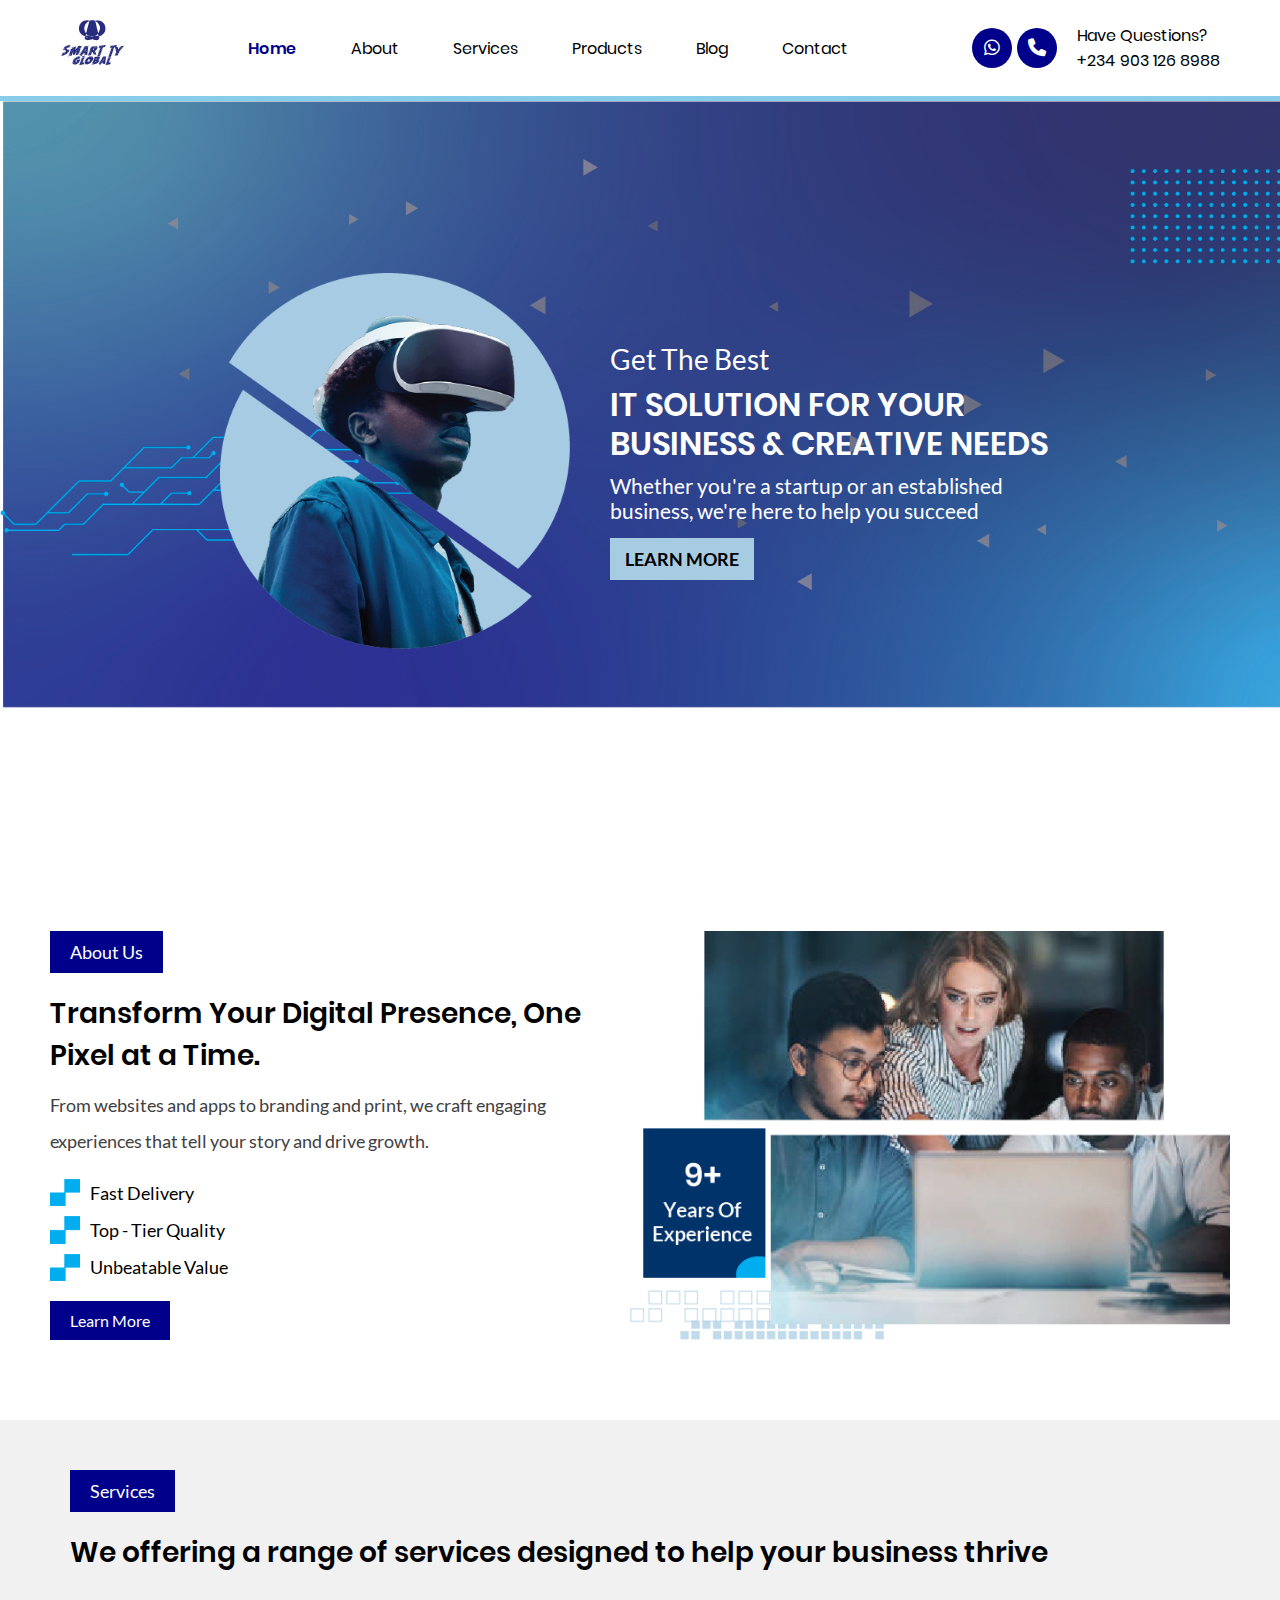
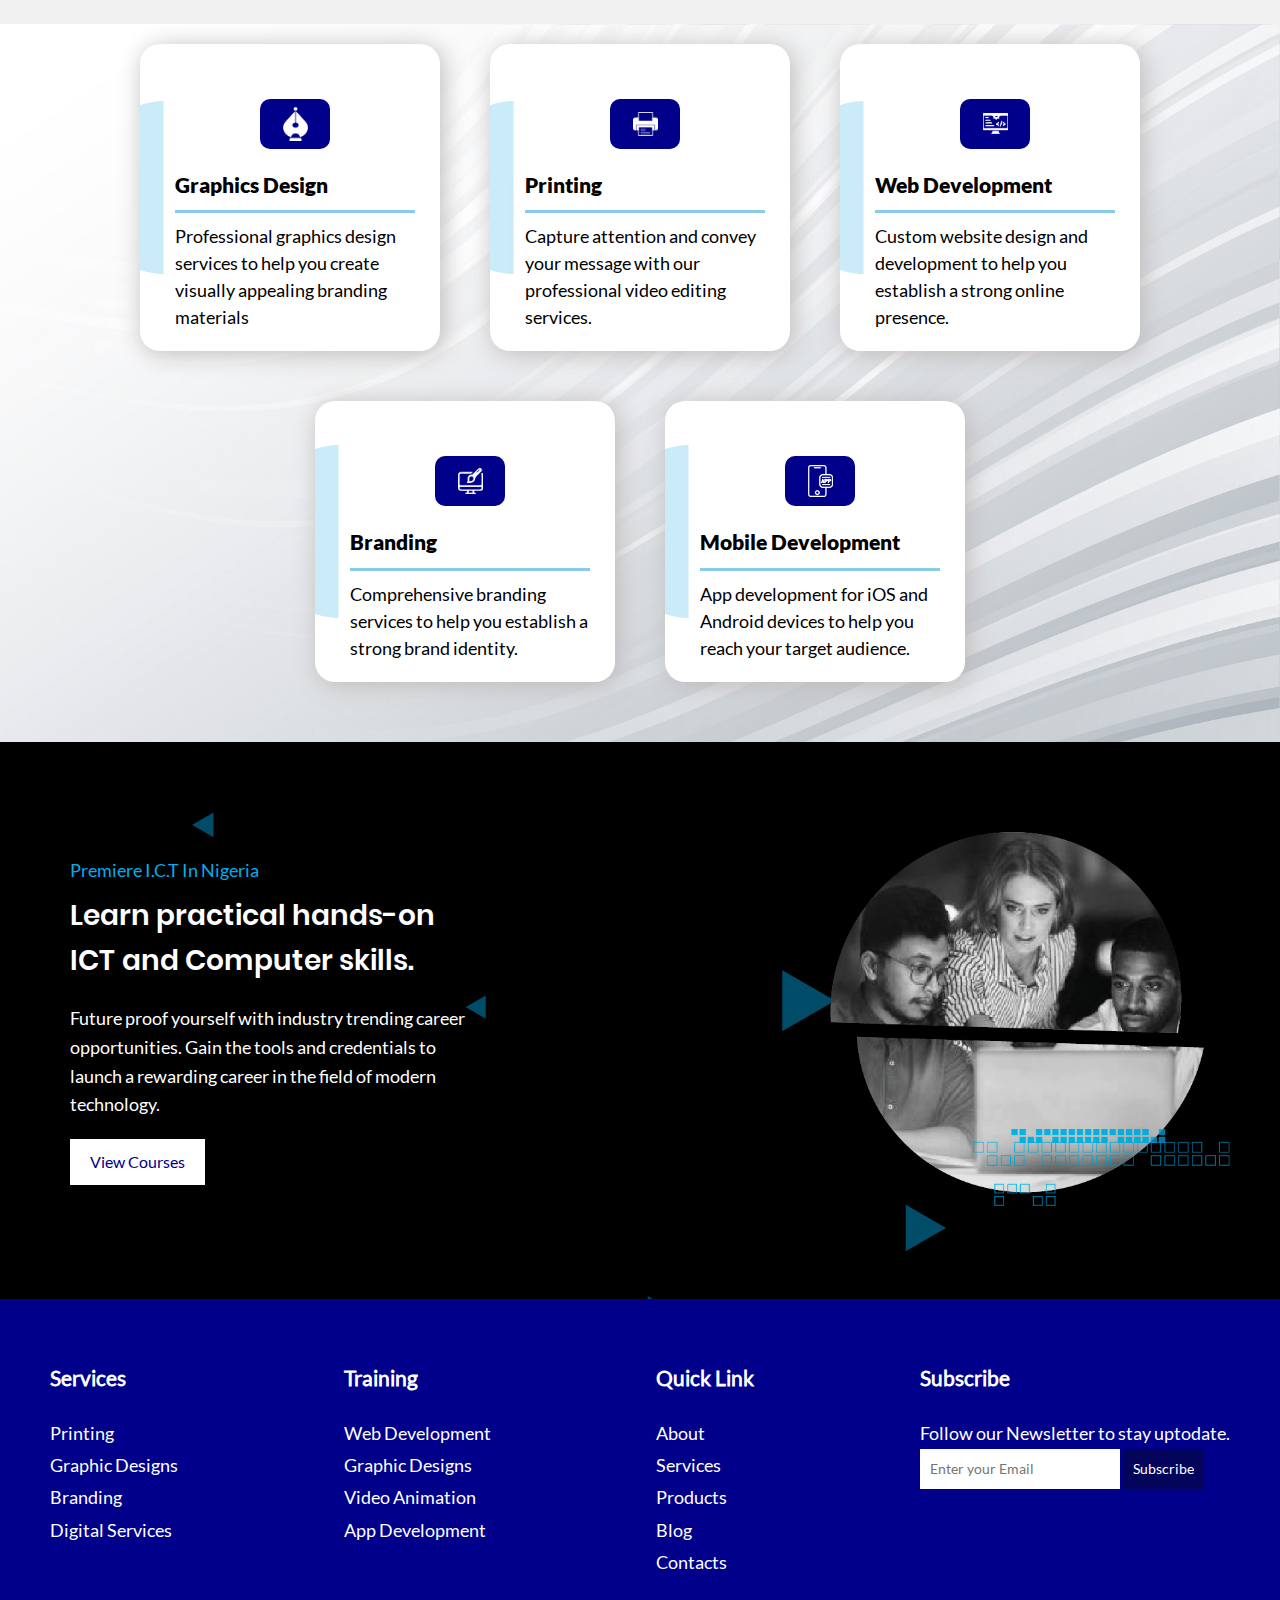
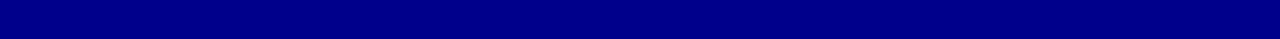
<file: index.html>
<!DOCTYPE html>
<html lang="en">
<head>
    <meta charset="UTF-8">
    <meta name="viewport" content="width=device-width, initial-scale=1.0">
    <title>Smarty - Home</title>
    <link rel="stylesheet" href="styles/index.css">
    <link rel="stylesheet" href="font-awesome/css/all.css">

</head>
<body>
        <div class="navbar">
            <div class="">
                <div class="content">
                    <a href="">
                        <img src="images/logo.png" alt="">
                    </a>
                    <ul>
                        <a href="index.html" class="bold">
                            <li >Home</li>
                        </a>
                        <a href="about.html">
                            <li>About</li>
                        </a>
                        <a href="services.html">
                            <li>Services</li>
                        </a>
                        <a href="products.html">
                            <li>Products</li>
                        </a>
                        <a href="blog.html">
                            <li>Blog</li>
                        </a>
                        <a href="contact.html">
                            <li>Contact</li>
                        </a>
                    </ul>
                    <div class="questions">
                        <div class="button">
                            <a href="http://wa.me/+2349031268988"><i class="fa-brands fa-whatsapp"></i></a>
                            <a href="tel:++2349031268988"><i class="fa-solid fa-phone"></i></a>
                        </div>
                        <div class="">
                            <p>Have Questions?</p>
                            <p>+234 903 126 8988</p>
                        </div>
                    </div>
                    <div class="sidebarbutton">
                        <div class="hamburg">
                           <span></span>
                           <span></span>
                           <span></span>
                        </div>
                    </div>
                </div>
                
            </div>
            <div class="decor"></div>
        </div>

        <div class="it-solution">
            <div class="it-solution-con">
                <img src="images/background-100.jpg" alt="">
                <div class="content">
                <img src="images/it-guy.png" alt="">
                <div class="text">
                    <p>Get The Best </p>
                    <p> IT SOLUTION FOR YOUR  BUSINESS & CREATIVE NEEDS </p>
                    <p>Whether you're a startup or an established 
                        business, we're here to help you succeed</p>
                        <a href="about.html">LEARN MORE</a>
                </div>
                    
                </div>
            </div>
        </div>

        <div class="about">
            <div class="about-con">
                <div class="content">
                    <div class="">
                        <div class="g-text text">
                            <header class="g-header">About Us</header>
                            <p class="g-bold">Transform Your
                                Digital Presence, One Pixel 
                                at a Time.</p>
                                <p>From websites and apps to branding and print,
                                    we craft engaging experiences that tell your 
                                   story and drive growth.</p>
                        </div>
                        <div class="flex">
                            <span><img src="images/list-icon.png" alt=""> Fast Delivery</span>
                            <span><img src="images/list-icon.png" alt=""> Top - Tier Quality</span>
                            <span><img src="images/list-icon.png" alt=""> Unbeatable Value</span>
                        </div>
                        <a href="about.html">
                            Learn More
                        </a>
                    </div>
                   <img src="images/Asset 16@3x.png" alt="">
                </div>
            </div>
        </div>

        <div class="services">
            <div class="ser">
                <div class="text-con">
                    <div class="content">
                        <div class="g-text text">
                            <header class="g-header">Services</header>
                            <p class="g-bold">We offering a range of services 
                                designed to help your business thrive </p>
                                
                        </div>
                    </div>
                    
                </div>
                <div class="ul-con">
                    <img src="images/25099.jpg" alt="">
                    <ul>
    
                        <li>
                            <img src="images/cyan-element@2x.png" alt="">
                            <div class="ul-con">
                                <div class="img">
                                    <img src="images/graphics@2x.png" alt="graphics-icon">
                                </div>
                                 <div class="text">
                                    <p>Graphics Design</p>
                                    <p>Professional graphics design 
                                        services to help you create 
                                        visually appealing branding 
                                        materials</p>
                                 </div>
                            </div>
                        </li>
                        <li>
                            <img src="images/cyan-element@2x.png" alt="">
                            <div class="ul-con">
                                <div class="img">
                                    <img src="images/printing@2x.png" alt="graphics-icon">
                                </div>
                                 <div class="text">
                                    <p>Printing</p>
                                    <p>Capture attention and convey 
                                        your message with our
                                        professional video editing
                                         services.</p>
                                 </div>
                            </div>
                        </li>
                        <li>
                            <img src="images/cyan-element@2x.png" alt="">
                            <div class="ul-con">
                                <div class="img">
                                    <img src="images/webdev@2x.png" alt="graphics-icon">
                                </div>
                                 <div class="text">
                                    <p>Web Development</p>
                                    <p>Custom website design and 
                                        development to help you
                                        establish a strong online 
                                        presence.</p>
                                 </div>
                            </div>
                        </li>
                        <li>
                            <img src="images/cyan-element@2x.png" alt="">
                            <div class="ul-con">
                                <div class="img">
                                    <img src="images/brandng@2x.png" alt="graphics-icon">
                                </div>
                                 <div class="text">
                                    <p>Branding</p>
                                    <p> Comprehensive branding
                                        services to help you establish 
                                       a strong brand identity.</p>
                                 </div>
                            </div>
                        </li>
                        <li>
                            <img src="images/cyan-element@2x.png" alt="">
                            <div class="ul-con">
                                <div class="img">
                                    <img src="images/mobile@2x.png" alt="graphics-icon">
                                </div>
                                 <div class="text">
                                    <p>Mobile Development</p>
                                    <p> App development for iOS and 
                                        Android devices to help you
                                        reach your target audience.</p>
                                 </div>
                            </div>
                        </li>
    
                        
                    </ul>
                </div>
                
            </div>
        </div>

        <div class="premiere">
            <img src="images/Asset 12@3x.png" alt="">
            <div class="">
                <div class="content">
                    <div class="text">
                        <p>Premiere I.C.T In Nigeria </p>
                        <h3>Learn practical hands-on ICT 
                            and Computer skills.</h3>
                            <p>Future proof yourself with industry trending career 
                                opportunities.  Gain the tools and credentials to launch
                                 a rewarding career in the  field of modern technology.</p>
                                <a href="">View Courses</a>
                    </div>
                    <div class="">
                        <img src="images/Asset 13@3x.png" alt="">
                    </div>
                </div>
            </div>
        </div>

        <footer>
            <div class="content">
                <ul>
                    <li>
                        <h3>Services</h3>
                        <p>Printing</p>
                        <p>Graphic Designs</p>
                        <p>Branding</p>
                        <p>Digital Services</p>
                    </li>
                    <li>
                        <h3>Training</h3>
                        <p>Web Development</p>
                        <p>Graphic Designs</p>
                        <p>Video Animation</p>
                        <p>App Development</p>
                    </li>
                    <li>
                        <h3>Quick Link</h3>
                        <a href="about.html">
                            About
                        </a>
                        <a href="services.html">
                            Services
                        </a>
                        <a href="product.html">
                            Products
                        </a>
                        <a href="contact.html">
                            Blog
                        </a>
                        <a href="contact.html">
                            Contacts
                        </a>
                    </li>
                    <li>
                        <h3>Subscribe</h3>
                       <p>Follow our Newsletter
                        to stay uptodate.</p>
                        <div class="">
                            <input type="text" placeholder="Enter your Email">
                            <button>Subscribe</button>
                        </div>
                    </li>
                   </ul>
            </div>
            
         </footer>
</body>
</html>
</file>
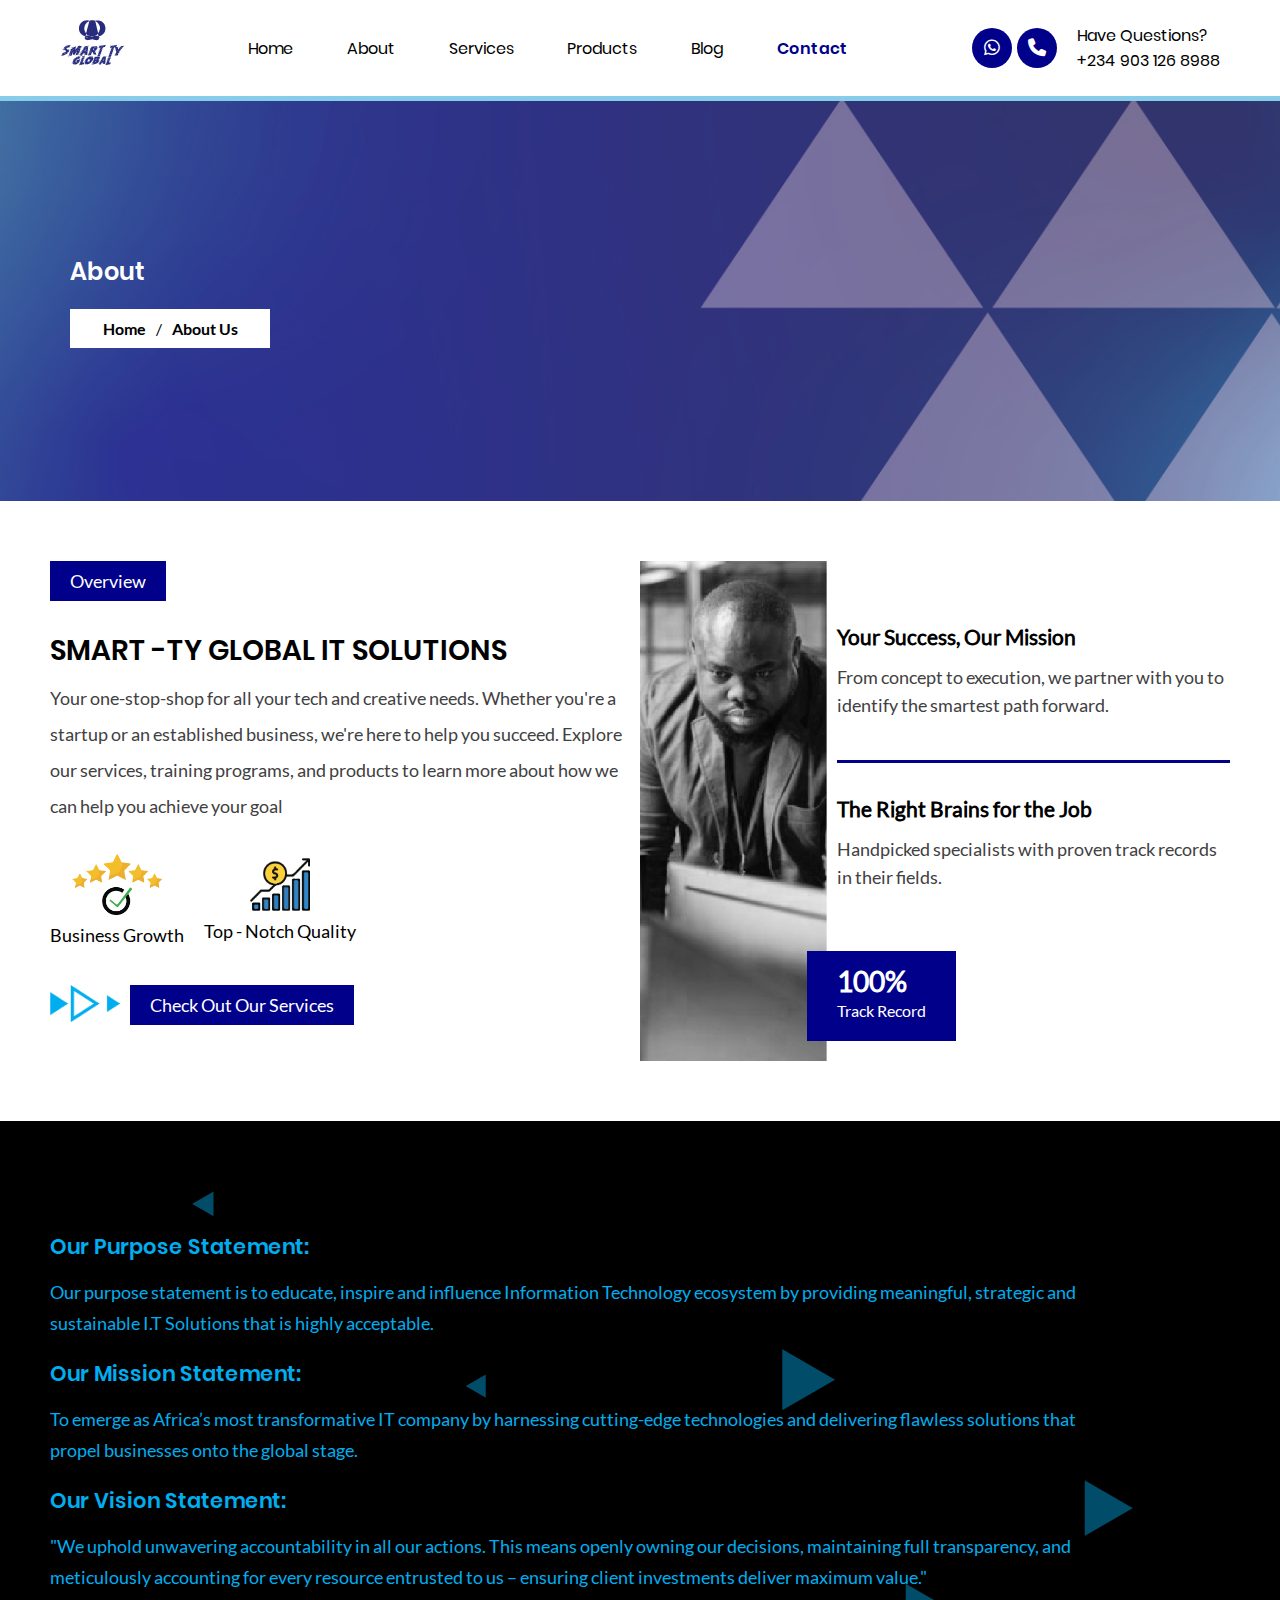
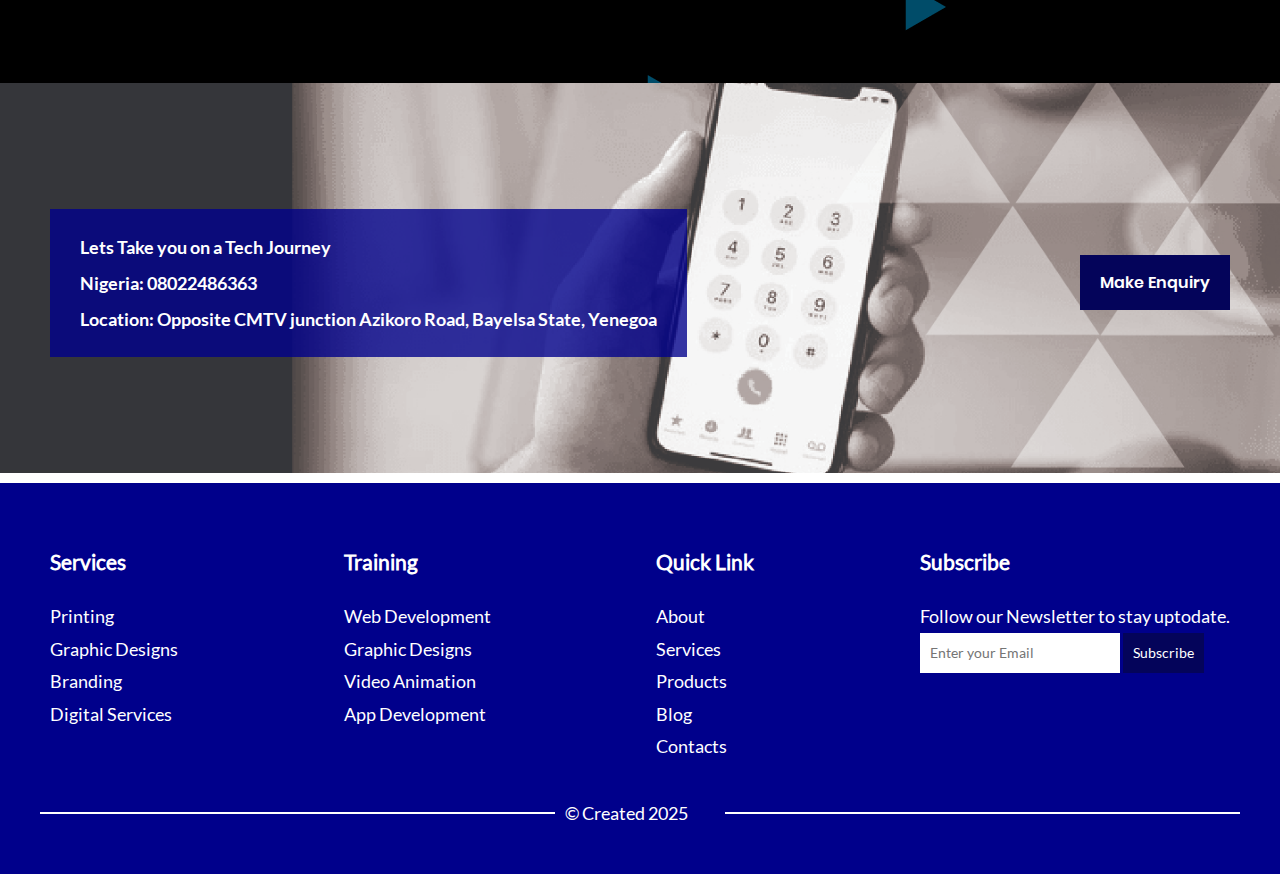
<file: about.html>
<!DOCTYPE html>
<html lang="en">
<head>
    <meta charset="UTF-8">
    <meta name="viewport" content="width=device-width, initial-scale=1.0">
    <title>Smarty - Home</title>
    <link rel="stylesheet" href="styles/index.css">
    <link rel="stylesheet" href="font-awesome/css/all.css">
    <script src="js/side.js" defer></script>
</head>
<body>
    <div class="sidebar">
        <div class="sidebar-con">
            <div class="content">
               <img src="images/logo.png" alt="">
               <span class="cancel">X</span>
            </div>
            <span class="line"></span>
            
            <div class="flex">
                <a href="index.html">
                    <p>Home</p>
                </a>
                <a href="about.html">
                    <p>About</p>
                </a>
                <a href="product.html">
                    <p>Products</p>
                </a>
                <a href="services.html">
                    <p>Services</p>
                </a>
                <a href="blog">
                    <p>Blog</p>
                </a>
                <a href="contact.html">
                    <p>Contact Us</p>
                </a>
            </div>
        </div>
    </div>
        <div class="navbar">
            <div class="">
                <div class="content">
                    <a href="index.html">
                        <img src="images/logo.png" alt="">
                    </a>
                    <ul>
                        <a href="index.html" >
                            <li >Home</li>
                        </a>
                        <a href="about.html">
                            <li>About</li>
                        </a>
                        <a href="services.html">
                            <li>Services</li>
                        </a>
                        <a href="products.html">
                            <li>Products</li>
                        </a>
                        <a href="blog.html">
                            <li>Blog</li>
                        </a>
                        <a href="contact.html" class="bold">
                            <li>Contact</li>
                        </a>
                    </ul>
                    <div class="questions">
                        <div class="button">
                            <a href="http://wa.me/+2349031268988"><i class="fa-brands fa-whatsapp"></i></a>
                            <a href="tel:++2349031268988"><i class="fa-solid fa-phone"></i></a>
                        </div>
                        <div class="">
                            <p>Have Questions?</p>
                            <p>+234 903 126 8988</p>
                        </div>
                    </div>
                    <div class="sidebarbutton">
                        <div class="hamburg">
                           <span></span>
                           <span></span>
                           <span></span>
                        </div>
                    </div>
                </div>
                
            </div>
            <div class="decor"></div>
        </div>

        <div class="back">
            <img src="images/short-back-100.jpg" alt="">
            <div class="content">
                <h3>About</h3>
                <div class="flex">
                    <a href="index.html">Home</a>
                    <p>/</p>
                    <a href="about.html">About Us</a>
                </div>
            </div>            
        </div>

        <div class="about-page">
            <div class="">
                <div class="content">
                    <div class="g-text text">
                        <header class="g-header">Overview</header>
                        <p class="g-bold">SMART -TY GLOBAL
                            IT SOLUTIONS </p>
                        <p>Your one-stop-shop for all your tech and creative needs. 
                            Whether you're a startup or an established business, we're 
                            here to help you succeed. Explore our services, training 
                            programs, and products to learn more about how 
                            we can help you achieve your goal</p>
                        <div class="flex">
                            <span><img src="images/Asset 28.png" alt="">
                            <p>Business Growth</p></span>
                            <span><img src="images/Asset 29.png" alt="">
                            <p>Top - Notch Quality </p></span>
                        </div>
                        <div class="li">
                            <img src="images/Asset 30.png" alt="">
                            <a href="services.html">Check Out Our Services</a>
                        </div>
                    </div>
                    <div class="right">
                        <img src="images/Asset 31.jpg" alt="">
                        <div class="text">
                            <span>
                                <h3>Your Success, Our Mission</h3>
                                <p>From concept to execution, 
                                    we partner with you to identify the 
                                    smartest path forward.</p>
                            </span>
                            <span>
                                <h3>The Right Brains for the Job</h3>
                            <p>Handpicked specialists with proven
                                track records in their ﬁelds.</p>
                            </span>
                            <div class="track">
                                <h3>100%</h3>
                                <p>Track Record</p>
                            </div>
                        </div>
                    </div>
                </div>
            </div>
        </div>

        <div class="premiere">
            <img src="images/Asset 12@3x.png" alt="">
            <div class="content">
                <div class="new-text">
                    <span>
                        <h3>Our Purpose Statement:</h3>
                        <p>Our purpose statement is to educate, inspire and influence Information Technology
                            ecosystem by providing meaningful, strategic and sustainable I.T Solutions that is
                            highly acceptable.</p>
                    </span>
                    <span>
                        <h3>Our Mission Statement:</h3>
                        <p>To emerge as Africa’s most transformative IT company by harnessing cutting-edge technologies 
                            and delivering flawless solutions that propel businesses onto the global stage.</p>
                    </span>
                    <span>
                        <h3>Our Vision Statement:</h3>
                        <p>"We uphold unwavering accountability in all our actions. This means openly owning our decisions, 
                            maintaining full transparency, and meticulously accounting for every resource entrusted to 
                            us – ensuring client investments deliver maximum value."</p>
                    </span>
                </div>
            </div>
        </div>

        <div class="enquiry">
            <img src="images/Asset 17-100.jpg" alt="">
            <div class="enquiry-con">
                <div class="content">
                    <div class="text">
                        <p>Lets Take you on a Tech Journey</p>
                        <p>Nigeria: 08022486363</p>
                        <p>Location: Opposite CMTV junction Azikoro
                            Road, Bayelsa State, Yenegoa</p>
                    </div>
                    
                    <span><a href="contact.html"> Make Enquiry</a></span>
                </div>
            </div>
        </div>

        <footer>
            <div class="content">
                <ul>
                    <li>
                        <h3>Services</h3>
                        <p>Printing</p>
                        <p>Graphic Designs</p>
                        <p>Branding</p>
                        <p>Digital Services</p>
                    </li>
                    <li>
                        <h3>Training</h3>
                        <p>Web Development</p>
                        <p>Graphic Designs</p>
                        <p>Video Animation</p>
                        <p>App Development</p>
                    </li>
                    <li>
                        <h3>Quick Link</h3>
                        <a href="about.html">
                            About
                        </a>
                        <a href="services.html">
                            Services
                        </a>
                        <a href="product.html">
                            Products
                        </a>
                        <a href="contact.html">
                            Blog
                        </a>
                        <a href="contact.html">
                            Contacts
                        </a>
                    </li>
                    <li>
                        <h3>Subscribe</h3>
                       <p>Follow our Newsletter
                        to stay uptodate.</p>
                        <div class="">
                            <input type="text" placeholder="Enter your Email">
                            <button>Subscribe</button>
                        </div>
                    </li>
                   </ul>
            </div>
            
            <div class="footer-bottom">
                <span></span>
                <p>&copy Created 2025</p>
                <span></span>
            </div>
         </footer>
</file>
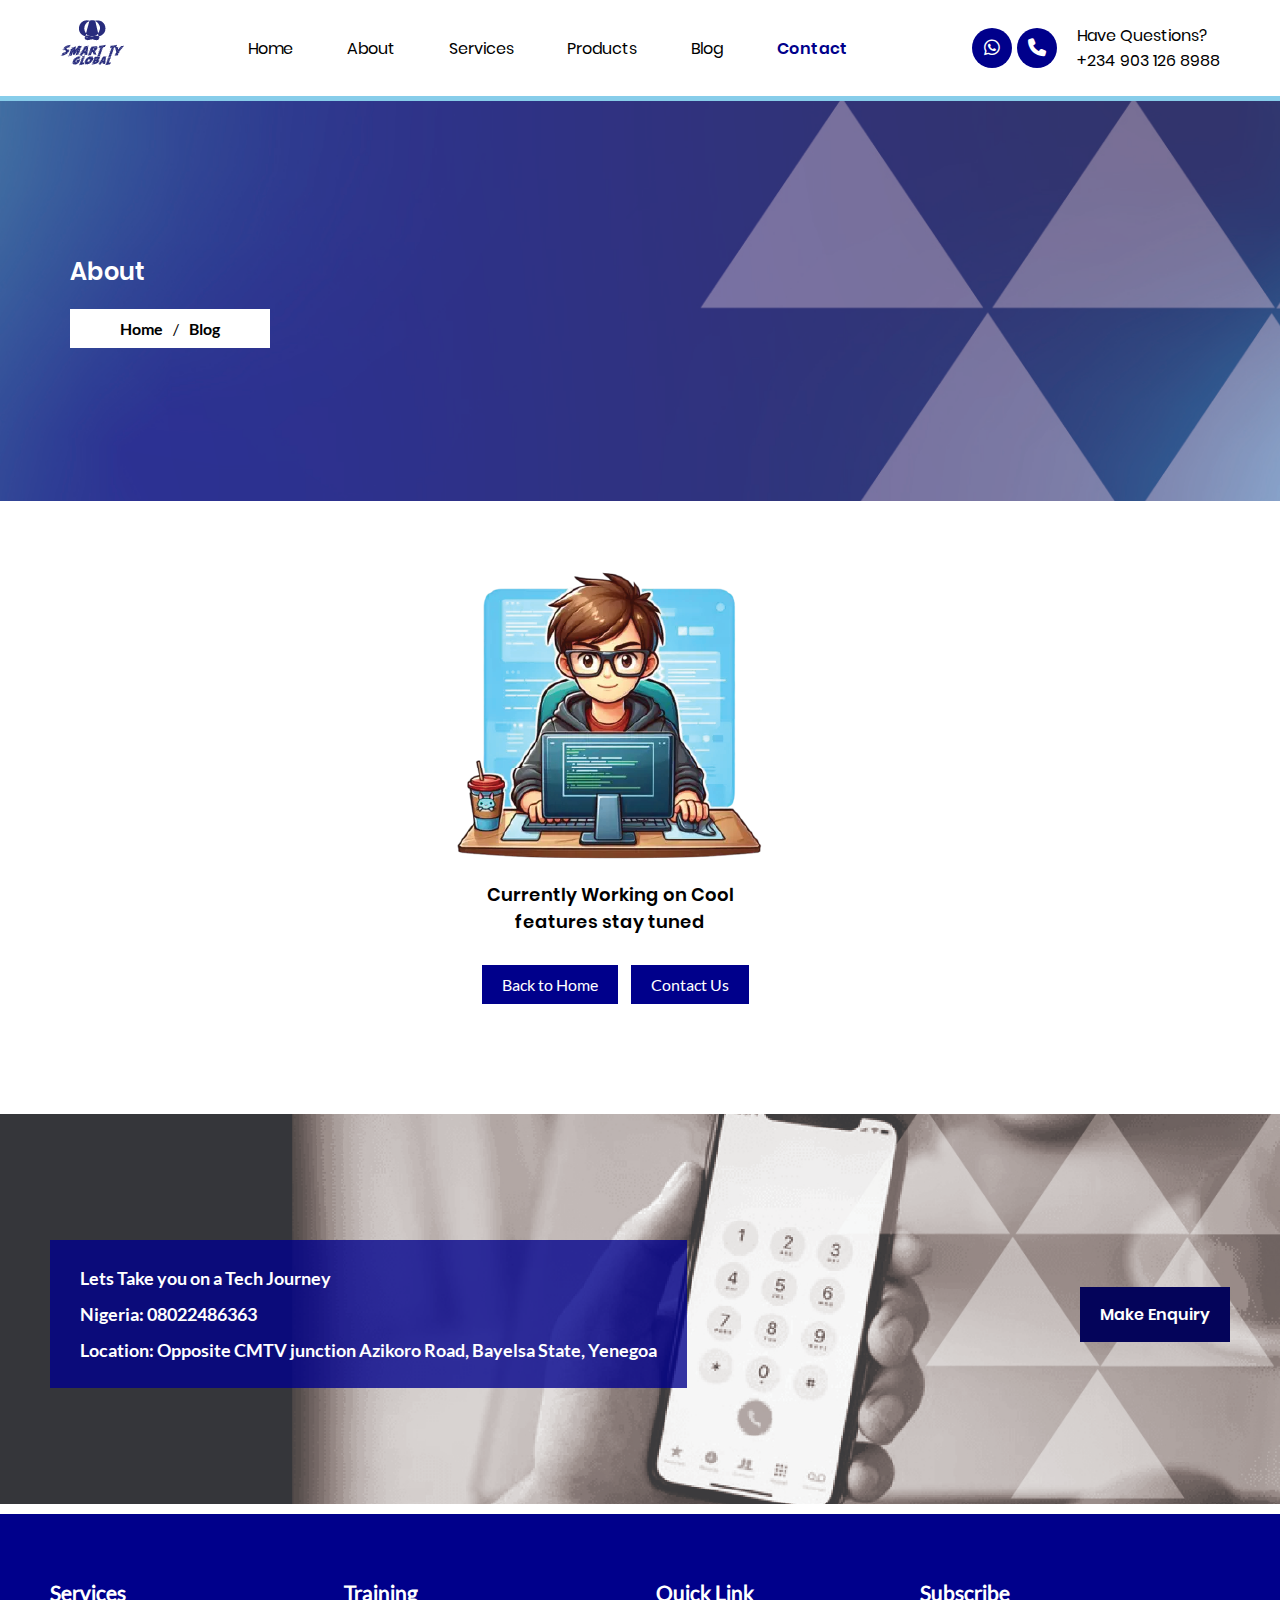
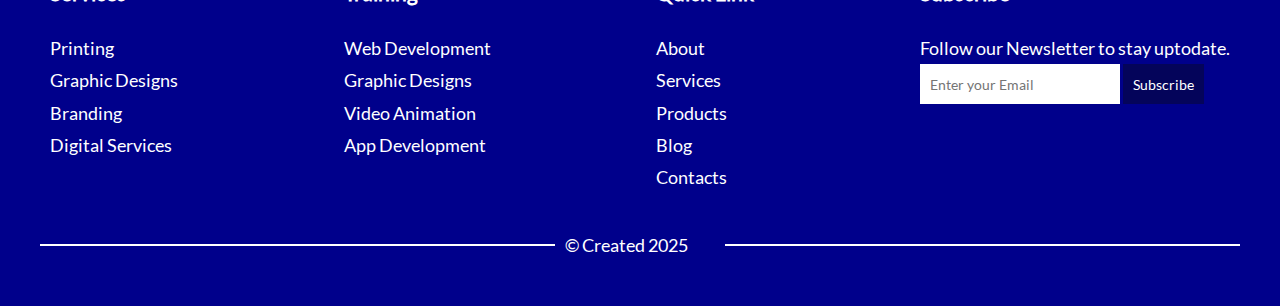
<file: blog.html>
<!DOCTYPE html>
<html lang="en">
<head>
    <meta charset="UTF-8">
    <meta name="viewport" content="width=device-width, initial-scale=1.0">
    <title>Smarty - Home</title>
    <link rel="stylesheet" href="styles/index.css">
    <link rel="stylesheet" href="font-awesome/css/all.css">
    <script src="js/side.js" defer></script>
</head>
<body>
    <div class="sidebar">
        <div class="sidebar-con">
            <div class="content">
               <img src="images/logo.png" alt="">
               <span class="cancel">X</span>
            </div>
            <span class="line"></span>
            
            <div class="flex">
                <a href="index.html">
                    <p>Home</p>
                </a>
                <a href="about.html">
                    <p>About</p>
                </a>
                <a href="product.html">
                    <p>Products</p>
                </a>
                <a href="services.html">
                    <p>Services</p>
                </a>
                <a href="blog">
                    <p>Blog</p>
                </a>
                <a href="contact.html">
                    <p>Contact Us</p>
                </a>
            </div>
        </div>
    </div>
        <div class="navbar">
            <div class="">
                <div class="content">
                    <a href="index.html">
                        <img src="images/logo.png" alt="">
                    </a>
                    <ul>
                        <a href="index.html" >
                            <li >Home</li>
                        </a>
                        <a href="about.html">
                            <li>About</li>
                        </a>
                        <a href="services.html">
                            <li>Services</li>
                        </a>
                        <a href="products.html">
                            <li>Products</li>
                        </a>
                        <a href="blog.html">
                            <li>Blog</li>
                        </a>
                        <a href="contact.html" class="bold">
                            <li>Contact</li>
                        </a>
                    </ul>
                    <div class="questions">
                        <div class="button">
                            <a href="http://wa.me/+2349031268988"><i class="fa-brands fa-whatsapp"></i></a>
                            <a href="tel:++2349031268988"><i class="fa-solid fa-phone"></i></a>
                        </div>
                        <div class="">
                            <p>Have Questions?</p>
                            <p>+234 903 126 8988</p>
                        </div>
                    </div>
                    <div class="sidebarbutton">
                        <div class="hamburg">
                           <span></span>
                           <span></span>
                           <span></span>
                        </div>
                    </div>
                </div>
                
            </div>
            <div class="decor"></div>
        </div>

        <div class="back">
            <img src="images/short-back-100.jpg" alt="">
            <div class="content">
                <h3>About</h3>
                <div class="flex">
                    <a href="index.html">Home</a>
                    <p>/</p>
                    <a href="blog.html">Blog</a>
                </div>
            </div>            
        </div>

        <div class="product">
            <div class="content">
                <img src="images/Asset 32.png" alt="">
                <p>Currently Working  on
                    Cool features stay tuned</p>
                <span>
                    <a href="index.html"> Back to Home</a>
                    <a href="contact.html">Contact Us</a>
                </span>
            </div>
        </div>

        <div class="enquiry">
            <img src="images/Asset 17-100.jpg" alt="">
            <div class="enquiry-con">
                <div class="content">
                    <div class="text">
                        <p>Lets Take you on a Tech Journey</p>
                        <p>Nigeria: 08022486363</p>
                        <p>Location: Opposite CMTV junction Azikoro
                            Road, Bayelsa State, Yenegoa</p>
                    </div>
                    
                    <span><a href="contact.html"> Make Enquiry</a></span>
                </div>
            </div>
        </div>

        <footer>
            <div class="content">
                <ul>
                    <li>
                        <h3>Services</h3>
                        <p>Printing</p>
                        <p>Graphic Designs</p>
                        <p>Branding</p>
                        <p>Digital Services</p>
                    </li>
                    <li>
                        <h3>Training</h3>
                        <p>Web Development</p>
                        <p>Graphic Designs</p>
                        <p>Video Animation</p>
                        <p>App Development</p>
                    </li>
                    <li>
                        <h3>Quick Link</h3>
                        <a href="about.html">
                            About
                        </a>
                        <a href="services.html">
                            Services
                        </a>
                        <a href="product.html">
                            Products
                        </a>
                        <a href="contact.html">
                            Blog
                        </a>
                        <a href="contact.html">
                            Contacts
                        </a>
                    </li>
                    <li>
                        <h3>Subscribe</h3>
                       <p>Follow our Newsletter
                        to stay uptodate.</p>
                        <div class="">
                            <input type="text" placeholder="Enter your Email">
                            <button>Subscribe</button>
                        </div>
                    </li>
                   </ul>
            </div>
            
            <div class="footer-bottom">
                <span></span>
                <p>&copy Created 2025</p>
                <span></span>
            </div>
         </footer>
</file>
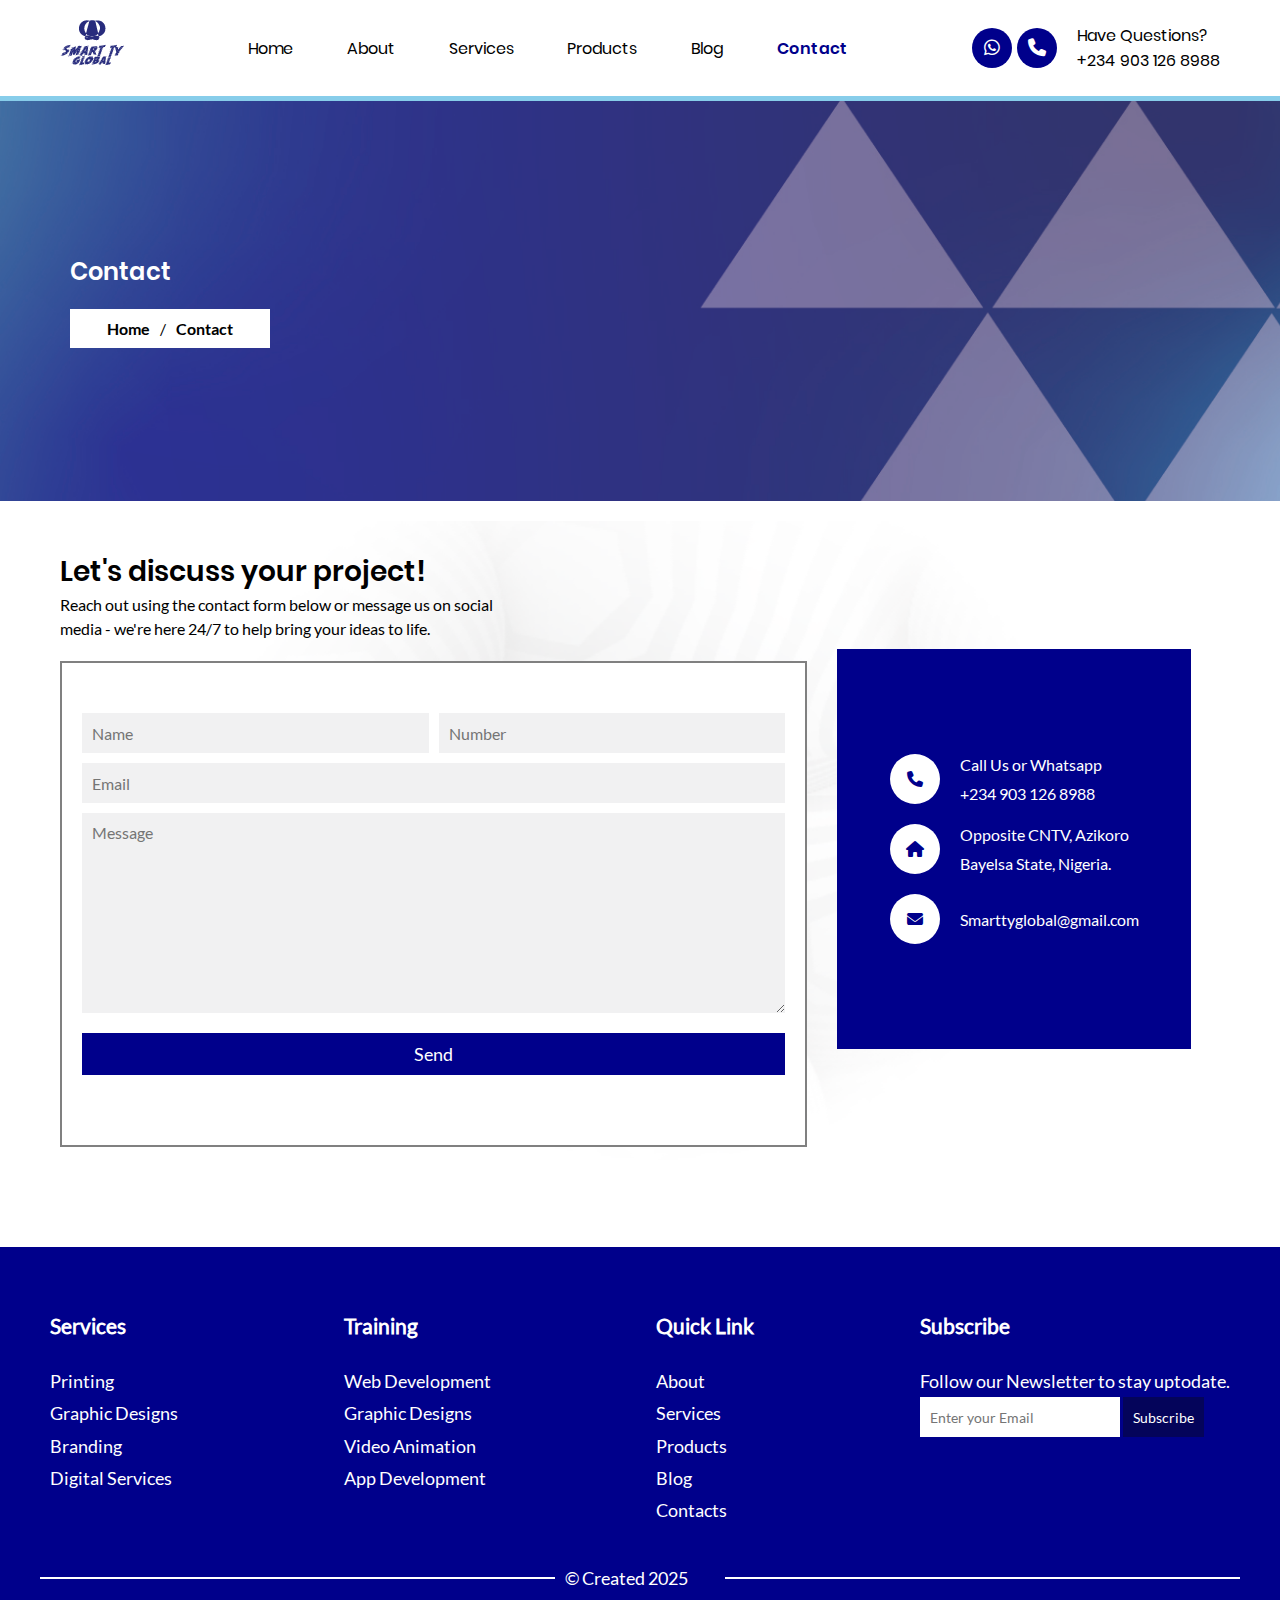
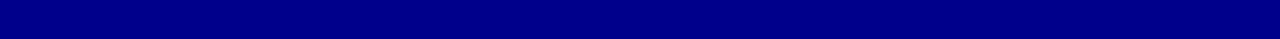
<file: contact.html>
<!DOCTYPE html>
<html lang="en">
<head>
    <meta charset="UTF-8">
    <meta name="viewport" content="width=device-width, initial-scale=1.0">
    <title>Smarty - Home</title>
    <link rel="stylesheet" href="styles/index.css">
    <link rel="stylesheet" href="font-awesome/css/all.css">
    <script src="js/side.js" defer></script>
</head>
<body>
    <div class="sidebar">
        <div class="sidebar-con">
            <div class="content">
               <img src="images/logo.png" alt="">
               <span class="cancel">X</span>
            </div>
            <span class="line"></span>
            
            <div class="flex">
                <a href="index.html">
                    <p>Home</p>
                </a>
                <a href="about.html">
                    <p>About</p>
                </a>
                <a href="product.html">
                    <p>Products</p>
                </a>
                <a href="services.html">
                    <p>Services</p>
                </a>
                <a href="blog">
                    <p>Blog</p>
                </a>
                <a href="contact.html">
                    <p>Contact Us</p>
                </a>
            </div>
        </div>
    </div>
        <div class="navbar">
            <div class="">
                <div class="content">
                    <a href="index.html">
                        <img src="images/logo.png" alt="">
                    </a>
                    <ul>
                        <a href="index.html" >
                            <li >Home</li>
                        </a>
                        <a href="about.html">
                            <li>About</li>
                        </a>
                        <a href="services.html">
                            <li>Services</li>
                        </a>
                        <a href="products.html">
                            <li>Products</li>
                        </a>
                        <a href="blog.html">
                            <li>Blog</li>
                        </a>
                        <a href="contact.html" class="bold">
                            <li>Contact</li>
                        </a>
                    </ul>
                    <div class="questions">
                        <div class="button">
                            <a href="http://wa.me/+2349031268988"><i class="fa-brands fa-whatsapp"></i></a>
                            <a href="tel:++2349031268988"><i class="fa-solid fa-phone"></i></a>
                        </div>
                        <div class="">
                            <p>Have Questions?</p>
                            <p>+234 903 126 8988</p>
                        </div>
                    </div>
                    <div class="sidebarbutton">
                        <div class="hamburg">
                           <span></span>
                           <span></span>
                           <span></span>
                        </div>
                    </div>
                </div>
                
            </div>
            <div class="decor"></div>
        </div>

        <div class="back">
            <img src="images/short-back-100.jpg" alt="">
            <div class="content">
                <h3>Contact</h3>
                <div class="flex">
                    <a href="index.html">Home</a>
                    <p>/</p>
                    <a href="contact.html">Contact</a>
                </div>
            </div>            
        </div>

        <div class="contact">
            <div class="content">
                <img src="images/Asset 21.png" alt="">

                <div class="content-form">
                    <h3>Let's discuss your project!</h3>
                    <p>Reach out using the contact form below or message us on 
                        social media - we're here 24/7 to help bring your ideas to life.</p>

                    <form action="">
                        <div class="first">
                            <input type="text" autocomplete="off" placeholder="Name">
                            <input type="number" autocomplete="off" placeholder="Number">
                        </div>
                        <input type="email" placeholder="Email" autocomplete="off">
                        <textarea name="message" id="" placeholder="Message"></textarea>
                        <button type="submit">Send</button>
                    </form>
                </div>

                <div class="contact-info">
                    <div class="flex">
                        <div class="call">
                            <i class="fa-solid fa-phone"></i>
                            <div class="">
                                <p>Call Us or Whatsapp</p>
                                <p>+234 903 126 8988</p>
                            </div>
                        </div>
                        <div class="call">
                            <i class="fa-solid fa-house"></i>
                            <div class="">
                                <p>Opposite CNTV, Azikoro</p>
                                <p>Bayelsa State, Nigeria.</p>
                            </div>
                        </div>
                        <div class="call">
                            <i class="fa-solid fa-envelope"></i>
                            <div class="">
                                <p>Smarttyglobal@gmail.com</p>
                            </div>
                        </div>
                    </div>
                    
                </div>
            </div>
        </div>


        <footer>
            <div class="content">
                <ul>
                    <li>
                        <h3>Services</h3>
                        <p>Printing</p>
                        <p>Graphic Designs</p>
                        <p>Branding</p>
                        <p>Digital Services</p>
                    </li>
                    <li>
                        <h3>Training</h3>
                        <p>Web Development</p>
                        <p>Graphic Designs</p>
                        <p>Video Animation</p>
                        <p>App Development</p>
                    </li>
                    <li>
                        <h3>Quick Link</h3>
                        <a href="about.html">
                            About
                        </a>
                        <a href="services.html">
                            Services
                        </a>
                        <a href="product.html">
                            Products
                        </a>
                        <a href="contact.html">
                            Blog
                        </a>
                        <a href="contact.html">
                            Contacts
                        </a>
                    </li>
                    <li>
                        <h3>Subscribe</h3>
                       <p>Follow our Newsletter
                        to stay uptodate.</p>
                        <div class="">
                            <input type="text" placeholder="Enter your Email">
                            <button>Subscribe</button>
                        </div>
                    </li>
                   </ul>
            </div>
            
            <div class="footer-bottom">
                <span></span>
                <p>&copy Created 2025</p>
                <span></span>
            </div>
         </footer>
</file>
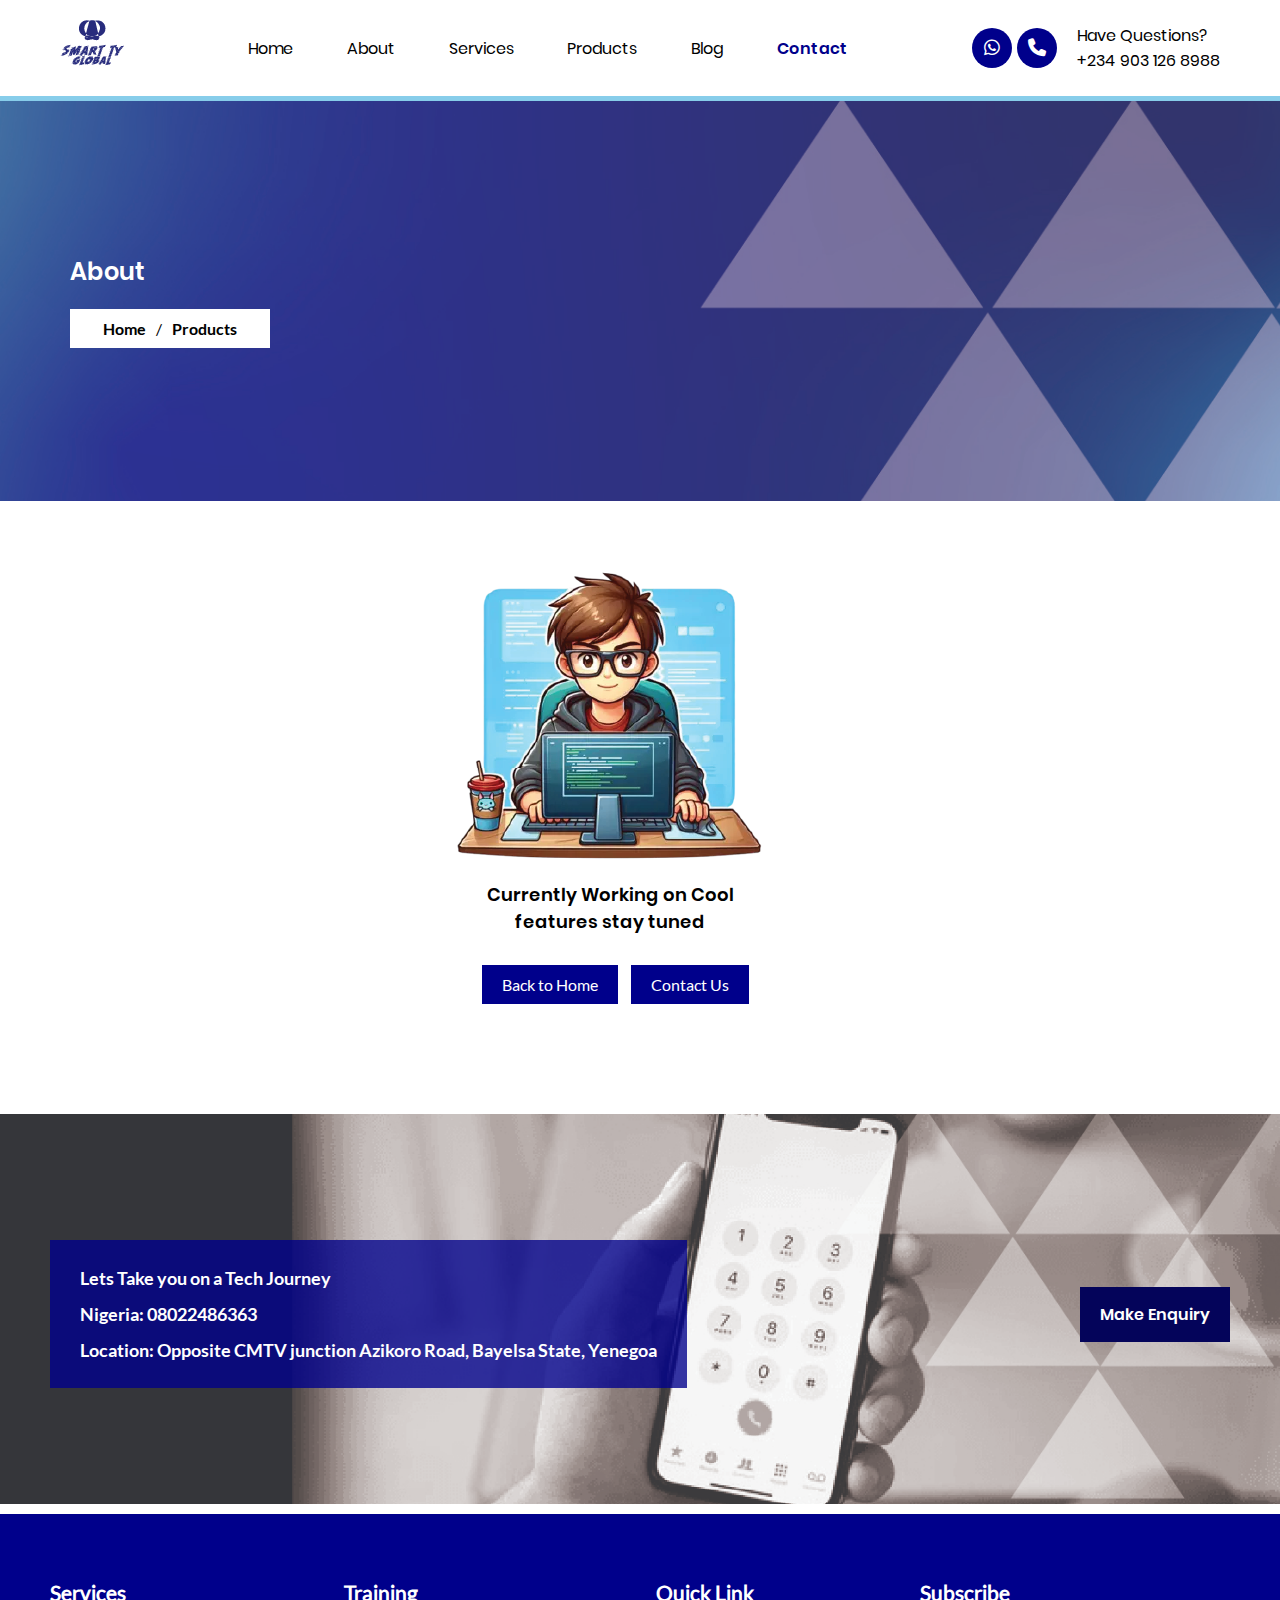
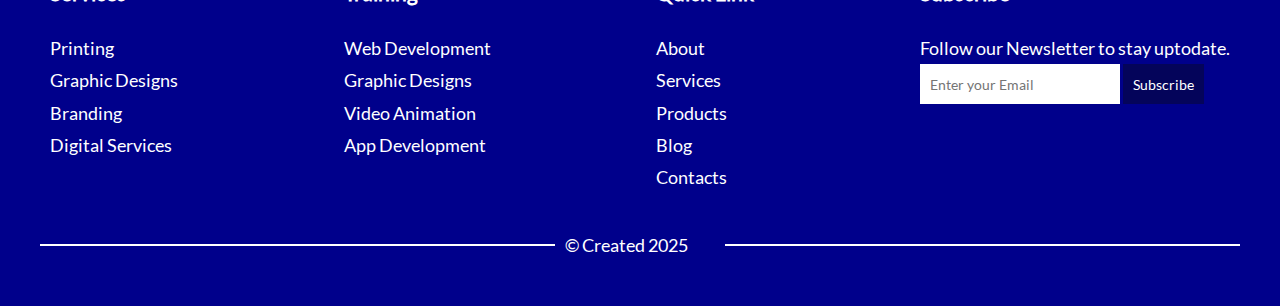
<file: product.html>
<!DOCTYPE html>
<html lang="en">
<head>
    <meta charset="UTF-8">
    <meta name="viewport" content="width=device-width, initial-scale=1.0">
    <title>Smarty - Home</title>
    <link rel="stylesheet" href="styles/index.css">
    <link rel="stylesheet" href="font-awesome/css/all.css">
    <script src="js/side.js" defer></script>
</head>
<body>
    <div class="sidebar">
        <div class="sidebar-con">
            <div class="content">
               <img src="images/logo.png" alt="">
               <span class="cancel">X</span>
            </div>
            <span class="line"></span>
            
            <div class="flex">
                <a href="index.html">
                    <p>Home</p>
                </a>
                <a href="about.html">
                    <p>About</p>
                </a>
                <a href="product.html">
                    <p>Products</p>
                </a>
                <a href="services.html">
                    <p>Services</p>
                </a>
                <a href="blog">
                    <p>Blog</p>
                </a>
                <a href="contact.html">
                    <p>Contact Us</p>
                </a>
            </div>
        </div>
    </div>
        <div class="navbar">
            <div class="">
                <div class="content">
                    <a href="index.html">
                        <img src="images/logo.png" alt="">
                    </a>
                    <ul>
                        <a href="index.html" >
                            <li >Home</li>
                        </a>
                        <a href="about.html">
                            <li>About</li>
                        </a>
                        <a href="services.html">
                            <li>Services</li>
                        </a>
                        <a href="products.html">
                            <li>Products</li>
                        </a>
                        <a href="blog.html">
                            <li>Blog</li>
                        </a>
                        <a href="contact.html" class="bold">
                            <li>Contact</li>
                        </a>
                    </ul>
                    <div class="questions">
                        <div class="button">
                            <a href="http://wa.me/+2349031268988"><i class="fa-brands fa-whatsapp"></i></a>
                            <a href="tel:++2349031268988"><i class="fa-solid fa-phone"></i></a>
                        </div>
                        <div class="">
                            <p>Have Questions?</p>
                            <p>+234 903 126 8988</p>
                        </div>
                    </div>
                    <div class="sidebarbutton">
                        <div class="hamburg">
                           <span></span>
                           <span></span>
                           <span></span>
                        </div>
                    </div>
                </div>
                
            </div>
            <div class="decor"></div>
        </div>

        <div class="back">
            <img src="images/short-back-100.jpg" alt="">
            <div class="content">
                <h3>About</h3>
                <div class="flex">
                    <a href="index.html">Home</a>
                    <p>/</p>
                    <a href="product.html">Products</a>
                </div>
            </div>            
        </div>

        <div class="product">
            <div class="content">
                <img src="images/Asset 32.png" alt="">
                <p>Currently Working  on
                    Cool features stay tuned</p>
                <span>
                    <a href="index.html"> Back to Home</a>
                    <a href="contact.html">Contact Us</a>
                </span>
            </div>
        </div>

        <div class="enquiry">
            <img src="images/Asset 17-100.jpg" alt="">
            <div class="enquiry-con">
                <div class="content">
                    <div class="text">
                        <p>Lets Take you on a Tech Journey</p>
                        <p>Nigeria: 08022486363</p>
                        <p>Location: Opposite CMTV junction Azikoro
                            Road, Bayelsa State, Yenegoa</p>
                    </div>
                    
                    <span><a href="contact.html"> Make Enquiry</a></span>
                </div>
            </div>
        </div>

        <footer>
            <div class="content">
                <ul>
                    <li>
                        <h3>Services</h3>
                        <p>Printing</p>
                        <p>Graphic Designs</p>
                        <p>Branding</p>
                        <p>Digital Services</p>
                    </li>
                    <li>
                        <h3>Training</h3>
                        <p>Web Development</p>
                        <p>Graphic Designs</p>
                        <p>Video Animation</p>
                        <p>App Development</p>
                    </li>
                    <li>
                        <h3>Quick Link</h3>
                        <a href="about.html">
                            About
                        </a>
                        <a href="services.html">
                            Services
                        </a>
                        <a href="product.html">
                            Products
                        </a>
                        <a href="contact.html">
                            Blog
                        </a>
                        <a href="contact.html">
                            Contacts
                        </a>
                    </li>
                    <li>
                        <h3>Subscribe</h3>
                       <p>Follow our Newsletter
                        to stay uptodate.</p>
                        <div class="">
                            <input type="text" placeholder="Enter your Email">
                            <button>Subscribe</button>
                        </div>
                    </li>
                   </ul>
            </div>
            
            <div class="footer-bottom">
                <span></span>
                <p>&copy Created 2025</p>
                <span></span>
            </div>
         </footer>
</file>
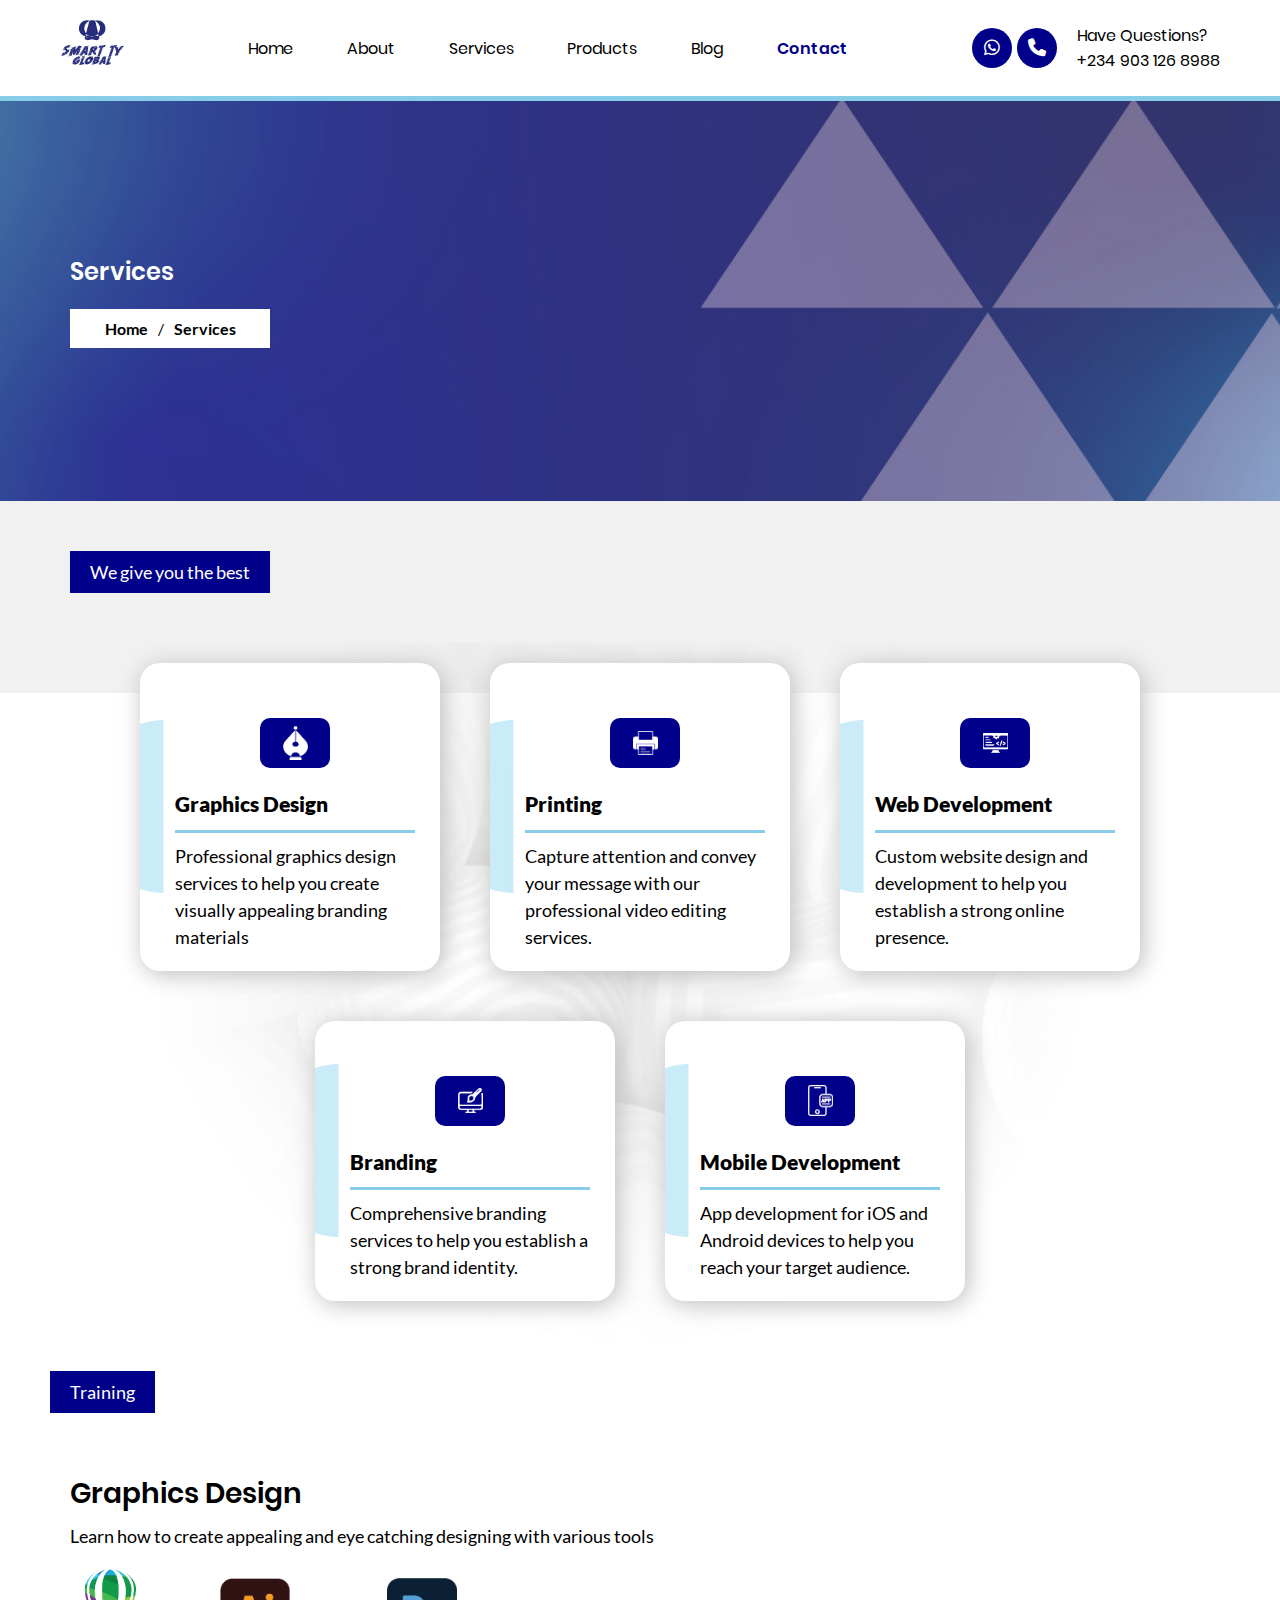
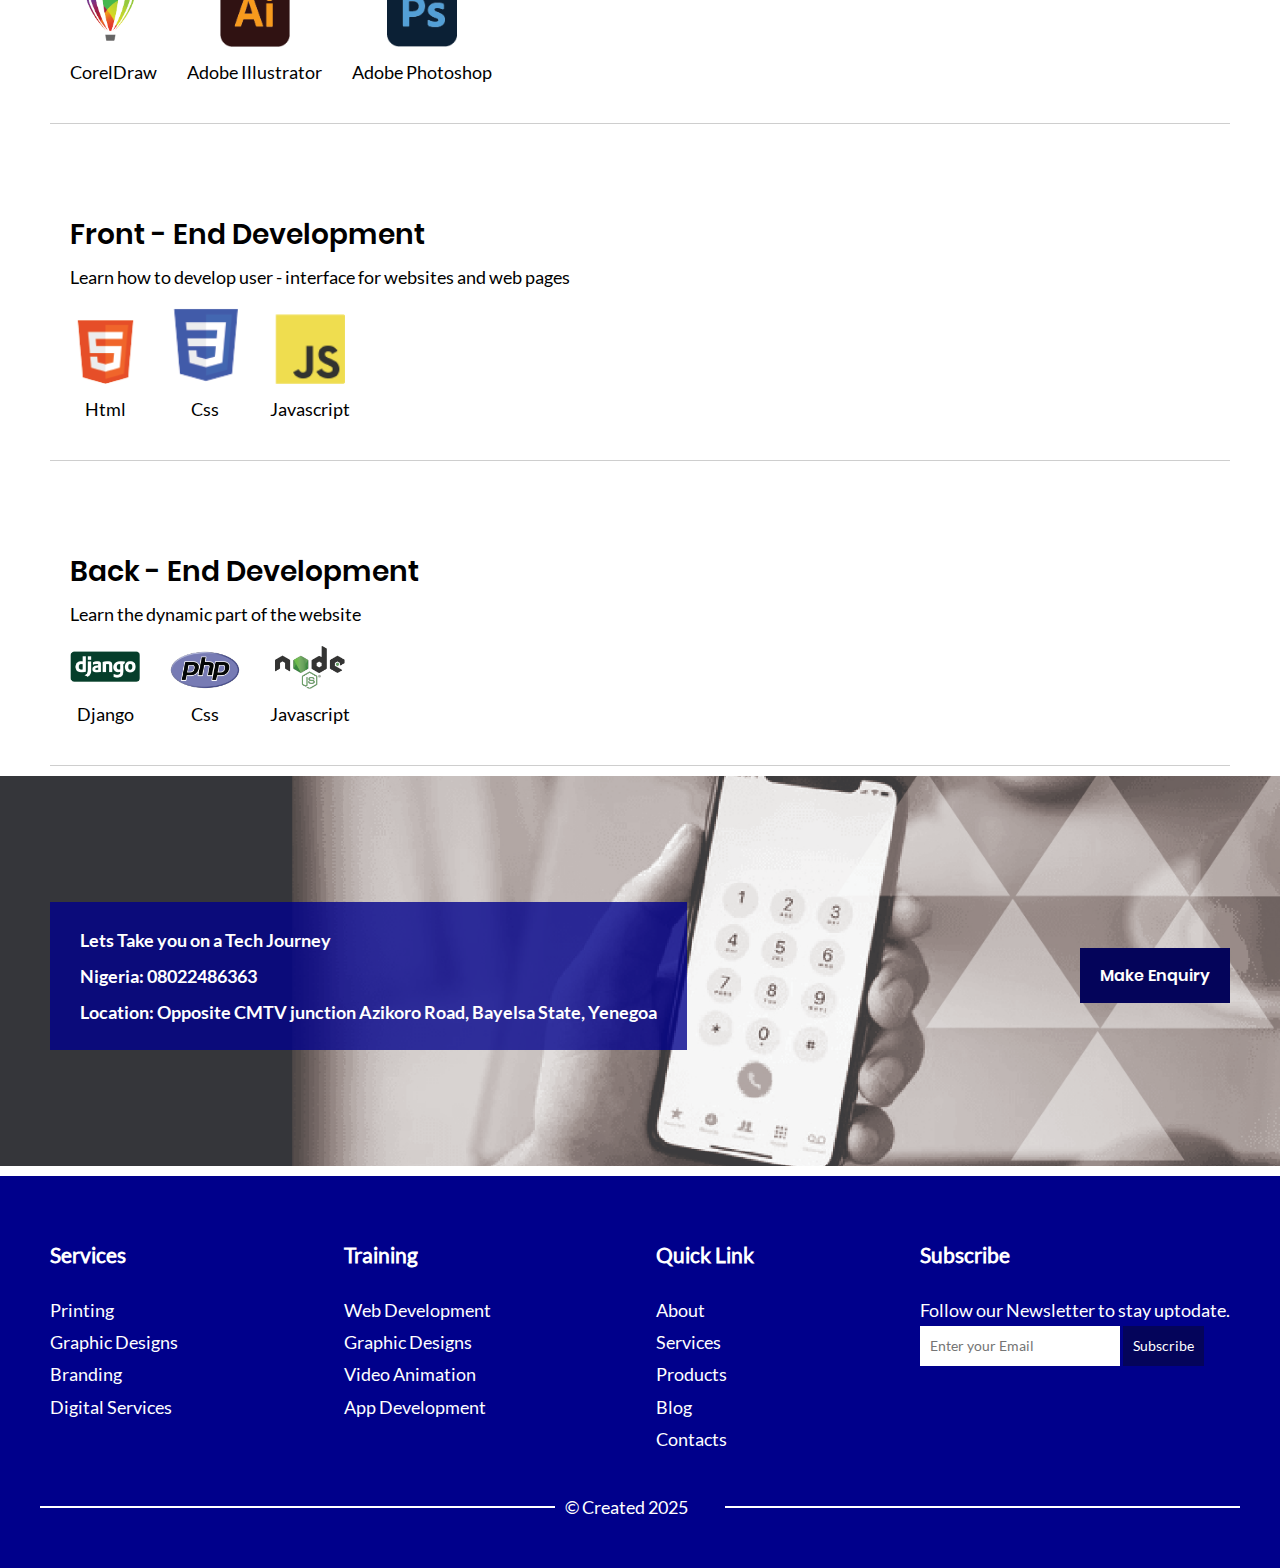
<file: services.html>
<!DOCTYPE html>
<html lang="en">
<head>
    <meta charset="UTF-8">
    <meta name="viewport" content="width=device-width, initial-scale=1.0">
    <title>Smarty - Home</title>
    <link rel="stylesheet" href="styles/index.css">
    <link rel="stylesheet" href="font-awesome/css/all.css">
    <script src="js/side.js" defer></script>
</head>
<body>
    <div class="sidebar">
        <div class="sidebar-con">
            <div class="content">
               <img src="images/logo.png" alt="">
               <span class="cancel">X</span>
            </div>
            <span class="line"></span>
            
            <div class="flex">
                <a href="index.html">
                    <p>Home</p>
                </a>
                <a href="about.html">
                    <p>About</p>
                </a>
                <a href="product.html">
                    <p>Products</p>
                </a>
                <a href="services.html">
                    <p>Services</p>
                </a>
                <a href="blog">
                    <p>Blog</p>
                </a>
                <a href="contact.html">
                    <p>Contact Us</p>
                </a>
            </div>
        </div>
    </div>
        <div class="navbar">
            <div class="">
                <div class="content">
                    <a href="index.html">
                        <img src="images/logo.png" alt="">
                    </a>
                    <ul>
                        <a href="index.html" >
                            <li >Home</li>
                        </a>
                        <a href="about.html">
                            <li>About</li>
                        </a>
                        <a href="services.html">
                            <li>Services</li>
                        </a>
                        <a href="products.html">
                            <li>Products</li>
                        </a>
                        <a href="blog.html">
                            <li>Blog</li>
                        </a>
                        <a href="contact.html" class="bold">
                            <li>Contact</li>
                        </a>
                    </ul>
                    <div class="questions">
                        <div class="button">
                            <a href="http://wa.me/+2349031268988"><i class="fa-brands fa-whatsapp"></i></a>
                            <a href="tel:++2349031268988"><i class="fa-solid fa-phone"></i></a>
                        </div>
                        <div class="">
                            <p>Have Questions?</p>
                            <p>+234 903 126 8988</p>
                        </div>
                    </div>
                    <div class="sidebarbutton">
                        <div class="hamburg">
                           <span></span>
                           <span></span>
                           <span></span>
                        </div>
                    </div>
                </div>
                
            </div>
            <div class="decor"></div>
        </div>

        <div class="back">
            <img src="images/short-back-100.jpg" alt="">
            <div class="content">
                <h3>Services</h3>
                <div class="flex">
                    <a href="index.html">Home</a>
                    <p>/</p>
                    <a href="services.html"> Services</a>
                </div>
            </div>            
        </div>

        <div class="services serve">
            <div class="ser">
                <div class="text-con">
                    <div class="content">
                        <div class="g-text text">
                            <header class="g-header">We give you the best </header>      
                        </div>
                    </div>
                    
                </div>
                <div class="ul-con">
                    <img src="images/Asset 21.png" alt="">
                    <ul>
    
                        <li>
                            <img src="images/cyan-element@2x.png" alt="">
                            <div class="ul-con">
                                <div class="img">
                                    <img src="images/graphics@2x.png" alt="graphics-icon">
                                </div>
                                 <div class="text">
                                    <p>Graphics Design</p>
                                    <p>Professional graphics design 
                                        services to help you create 
                                        visually appealing branding 
                                        materials</p>
                                 </div>
                            </div>
                        </li>
                        <li>
                            <img src="images/cyan-element@2x.png" alt="">
                            <div class="ul-con">
                                <div class="img">
                                    <img src="images/printing@2x.png" alt="graphics-icon">
                                </div>
                                 <div class="text">
                                    <p>Printing</p>
                                    <p>Capture attention and convey 
                                        your message with our
                                        professional video editing
                                         services.</p>
                                 </div>
                            </div>
                        </li>
                        <li>
                            <img src="images/cyan-element@2x.png" alt="">
                            <div class="ul-con">
                                <div class="img">
                                    <img src="images/webdev@2x.png" alt="graphics-icon">
                                </div>
                                 <div class="text">
                                    <p>Web Development</p>
                                    <p>Custom website design and 
                                        development to help you
                                        establish a strong online 
                                        presence.</p>
                                 </div>
                            </div>
                        </li>
                        <li>
                            <img src="images/cyan-element@2x.png" alt="">
                            <div class="ul-con">
                                <div class="img">
                                    <img src="images/brandng@2x.png" alt="graphics-icon">
                                </div>
                                 <div class="text">
                                    <p>Branding</p>
                                    <p> Comprehensive branding
                                        services to help you establish 
                                       a strong brand identity.</p>
                                 </div>
                            </div>
                        </li>
                        <li>
                            <img src="images/cyan-element@2x.png" alt="">
                            <div class="ul-con">
                                <div class="img">
                                    <img src="images/mobile@2x.png" alt="graphics-icon">
                                </div>
                                 <div class="text">
                                    <p>Mobile Development</p>
                                    <p> App development for iOS and 
                                        Android devices to help you
                                        reach your target audience.</p>
                                 </div>
                            </div>
                        </li>
    
                        
                    </ul>
                </div>
                
            </div>
        </div>

        <div class="training">
            <div class="">
                <div class="content">
                    <div class="g-text text">
                        <header class="g-header" >Training </header>     
                    </div>
                    <div class="flex">
                        <h3>Graphics Design</h3>
                        <p>Learn how to create appealing and eye catching designing with various tools</p>
                        <div class="tools">
                            <span>
                                <img src="images/corel.png" alt="">
                                <p>CorelDraw</p>
                            </span>
                            <span>
                                <img src="images/illustrator.png" alt="">
                                <p>Adobe Illustrator</p>
                            </span>
                            <span>
                                <img src="images/photoshop.png" alt="">
                                <p>Adobe Photoshop</p>
                            </span>
                        </div>
                    </div>

                    <div class="flex front">
                        <h3>Front - End Development</h3>
                        <p>Learn how to develop user - interface for websites and web pages</p>
                        <div class="tools">
                            <span>
                                <img src="images/html.png" alt="">
                                <p>Html</p>
                            </span>
                            <span>
                                <img src="images/css.png" alt="">
                                <p>Css</p>
                            </span>
                            <span>
                                <img src="images/javascript.png" alt="">
                                <p>Javascript</p>
                            </span>
                        </div>
                    </div>
                    <div class="flex front">
                        <h3>Back - End Development</h3>
                        <p>Learn the dynamic part of the website</p>
                        <div class="tools">
                            <span>
                                <img src="images/Django.png" alt="">
                                <p>Django</p>
                            </span>
                            <span>
                                <img src="images/php.png" alt="">
                                <p>Css</p>
                            </span>
                            <span>
                                <img src="images/node.png" alt="">
                                <p>Javascript</p>
                            </span>
                        </div>
                    </div>
                </div>
            </div>
        </div>

        
        <div class="enquiry">
            <img src="images/Asset 17-100.jpg" alt="">
            <div class="enquiry-con">
                <div class="content">
                    <div class="text">
                        <p>Lets Take you on a Tech Journey</p>
                        <p>Nigeria: 08022486363</p>
                        <p>Location: Opposite CMTV junction Azikoro
                            Road, Bayelsa State, Yenegoa</p>
                    </div>
                    
                    <span><a href="contact.html"> Make Enquiry</a></span>
                </div>
            </div>
        </div>

        <footer>
            <div class="content">
                <ul>
                    <li>
                        <h3>Services</h3>
                        <p>Printing</p>
                        <p>Graphic Designs</p>
                        <p>Branding</p>
                        <p>Digital Services</p>
                    </li>
                    <li>
                        <h3>Training</h3>
                        <p>Web Development</p>
                        <p>Graphic Designs</p>
                        <p>Video Animation</p>
                        <p>App Development</p>
                    </li>
                    <li>
                        <h3>Quick Link</h3>
                        <a href="about.html">
                            About
                        </a>
                        <a href="services.html">
                            Services
                        </a>
                        <a href="product.html">
                            Products
                        </a>
                        <a href="contact.html">
                            Blog
                        </a>
                        <a href="contact.html">
                            Contacts
                        </a>
                    </li>
                    <li>
                        <h3>Subscribe</h3>
                       <p>Follow our Newsletter
                        to stay uptodate.</p>
                        <div class="">
                            <input type="text" placeholder="Enter your Email">
                            <button>Subscribe</button>
                        </div>
                    </li>
                   </ul>
            </div>
            
            <div class="footer-bottom">
                <span></span>
                <p>&copy Created 2025</p>
                <span></span>
            </div>
         </footer>
</file>
<file: styles/index.css>
*{
    margin: 0;
    padding: 0;
    box-sizing: border-box;
}
@font-face {
    font-family: 'pop-reg';
    src: url(../fonts/poppins.regular.ttf);
}

@font-face {
    font-family: 'pop-semi';
    src: url(../fonts/poppins.semibold.ttf);
}
@font-face {
    font-family: 'pop-black';
    src: url(../fonts/poppins.black.ttf);
}
@font-face {
    font-family: 'lato-reg';
    src: url(../fonts/Lato-Regular.ttf);
}
@font-face {
    font-family: 'lato-black';
    src: url(../fonts/Lato-Black.ttf);
}
@font-face {
    font-family: 'lato-bold';
    src: url(../fonts/Lato-Bold.ttf);
}
body{
    background: white;
    font-family: 'lato-reg';
}
/* sidebar */
.sidebar {
    padding: 10px;
    position: fixed;
    height: 100vh;
    background: white;
    width: 100%;
    z-index: 999;
    right: 100%;
    transition: 0.4s ease;
}
.sidebar.visible {
    right: 0%;
}
.sidebar img{
    width: 40px;
}
.sidebar .content{
    display: flex;
    justify-content: space-between;
}
.sidebar .content .cancel{
    width: 35px;
    height: 35px;
    border-radius: 50%;
    background: #00008b;
    color: white;
    font-family: 'lato-black';
    display: flex;
    justify-content: center;
    align-items: center;
    cursor: pointer;
}
.sidebar .content .cancel:hover{
    background: grey;
    color: white;
}
.sidebar .line{
    width: 100%;
    height: 3px;
    background: #00AEEF;
    display: block;
    margin-top: 10px;
}
.sidebar .flex{
    display: flex;
    flex-direction: column;
    margin-top: 20px;
}
.sidebar .flex a{
    color: black;
    text-decoration: none;
    padding-bottom: 20px;
    border-bottom: 1px solid rgb(194, 194, 194);
    margin-top: 20px;
    font-family: 'lato-reg';
}
@media screen and (max-width: 500px) {
}
/* nav bar */
.navbar .content{
    display: flex;
    list-style-type: none;
    justify-content: space-between;
    align-items: center;
    max-width: 1200px;
    margin: 0px auto;
    padding: 20px;
    font-family: 'pop-reg';
}
.navbar .content ul{
    display: flex;
    gap: 20px;
    list-style-type: none;
    max-width: 600px;
    width: 100%;
    justify-content: space-between;
}
.navbar .content ul .bold{
    color: #00008b;
    font-family: 'pop-semi';
}
.navbar .content ul a{
    text-decoration:  none;
    color: black;
}

.navbar .content .questions{
    display: flex;
    gap: 20px;
}
.navbar .content .button {
    display: flex;
    gap: 5px;
    justify-content: center;
    align-items: center;
}
.navbar .content .button a{
    font-size: 18px;
    width: 40px;
    height: 40px;
    background: #00008b;
    display: flex;
    color: white;
    justify-content: center;
    align-items: center;
    text-decoration: none;
    border-radius: 50%;
}
.navbar .decor{
    width: 100%;
    height: 5px;
    background: #87cdea;
}

.navbar .sidebarbutton{
    background: #00008b;
    width: 40px;
    height: 40px;
    border-radius: 50%;
    display: flex;
    justify-content: center;
    align-items: center;
    position: relative;
    display: none;
}
.navbar .sidebarbutton .hamburg {
    display: flex;
    flex-direction: column;
    justify-content: flex-end;
    align-items: flex-end;
    gap: 4px;
}
.navbar .sidebarbutton .hamburg span{
    width: 25px;
    height: 4px;
    background: white;
    border-radius: 5px;
} 
.navbar .sidebarbutton .hamburg span:nth-child(2){
    width: 20px;
    height: 4px;
    background: white;
    border-radius: 5px;
}
.navbar .sidebarbutton .hamburg span:nth-child(3){
    width: 15px;
    height: 4px;
    background: white;
    border-radius: 5px;
}
@media screen and (max-width: 1000px) {
    .navbar .content ul{
        display: none;
    }
    .navbar .sidebarbutton{
        display: flex;
    }
    .navbar .content .questions a, .navbar .content .questions p{
        font-size: 14px;
    }
    .navbar .content .questions .button a{
        width: 30px;
        height: 30px;
    }
}
@media screen and (max-width: 500px) {
    .navbar .content .questions{
        display: none;
    }
    .navbar .content{
        padding: 10px 15px;
    }
    .navbar .content img{
        width: 50px;
    }
}

/* it solution */
.it-solution{
    position: relative;
    overflow: hidden;
}
.it-solution .content{
    width: 100%;
    position: relative;
    max-width: 1200px;
    margin: 0px auto;
    display: flex;
    justify-content: center;
    align-items: center;
    height: 100%;
    gap: 40px;
    padding: 5px 10px;

}
.it-solution .it-solution-con{
    height: 80vh;
}
.it-solution .it-solution-con > img{
    width: 100%;
    position: absolute;
}
.it-solution .content img{
    max-width: 350px;
    animation: right 1s 1;

}
.it-solution .text{
    color: white;
    position: relative;
    animation: left 1s 1;
}
.it-solution .text p:nth-child(1){
    font-family: 'lato-reg';
    font-size: 28px;
    margin-bottom: 10px;
}
.it-solution .text p:nth-child(2){
    font-family: 'pop-semi';
    font-size: 32px;
    max-width: 450px;
    margin-bottom: 10px;
    line-height: 1.2;
}
.it-solution .text p:nth-child(3){
    font-family: 'lato-reg';
    font-size: 21px;
    max-width: 400px;
}
.it-solution .text a{
    background: #a7cbe1;
    padding: 10px 15px;
    display: inline-block;
    text-decoration: none;
    margin-top: 15px;
    color: black;
    font-family: 'lato-bold';
    font-size: 18px;
}
@media screen and (max-width: 1300px) {
    .it-solution .it-solution-con > img{
        width: 1400px;
    }
}
@media screen and (max-width: 1000px) {
    .it-solution .content img{
        max-width: 320px;
    }
    .it-solution .content{
        flex-direction: column-reverse;
    }
    .it-solution .text{
        color: white;
        position: relative;
        text-align: center;
    }
}
@media screen and (max-width: 768px) {
    .it-solution .it-solution-con > img{
        width: 800px;
        height: 400px;
        position: absolute;
    }
    .it-solution .content img{
        max-width: 320px;
    }

}
@media screen and (max-width: 500px) {
    .it-solution .it-solution-con > img{
        width: 1000px;
        height: 650px;
        position: absolute;
        margin-left: -10px;
        padding-left: -10px;
    }
    .it-solution .content img{
        max-width: 350px;
    }
    .it-solution .text p:nth-child(1){
        font-size: 18px;
        margin-bottom: 10px;
    }
    .it-solution .text p:nth-child(2){
        font-size: 24px;
        max-width: 380px;
        margin-bottom: 10px;
        line-height: 1.3;
        text-align: center;
    }
    .it-solution .text p:nth-child(3){
        font-family: 'lato-reg';
        font-size: 16px;
        max-width: 300px;
    }
    .it-solution .text{
        color: white;
        display: flex;
        justify-content: center;
        flex-direction: column;
        align-items: center;
    }
    .it-solution .content img{
        max-width: 230px;
        margin-top: -15px;
    }
    .it-solution .content{
        margin-top: -45px;
    }
}

@keyframes left {
    0%{
        transform: translateX(-100px);
        opacity: 0.4;
    }
    100%{
        transform: translateX(0px);
        opacity: 1;
    }
}
@keyframes right {
    0%{
        transform: translateX(100px);
        opacity: 0.4;
    }
    100%{
        transform: translateX(0px);
        opacity: 1;
    }
}


.about{
    margin: 100px 10px;
}
.about .about-con {
    position: relative;
}
.about .about-con > img{
    position: absolute;
    right: -10px;
    z-index: 1;
    opacity: 0.1;
}
.content{
    max-width: 1200px;
    margin: 0px auto;
    padding: 10px;
    position: relative;
    z-index: 2;
}
.g-text{
    font-size: 18px;
}
.g-text p:nth-child(3){
    font-size: 18px;
    color: #414042;
    margin-top: 10px;
    line-height: 2;
}
.g-header{
    background: #00008b;
    color: white;
    display: inline-block;
    padding: 10px 20px;
    font-family: 'lato-reg';
    font-size: 18px;
}
.g-bold{
    font-size: 28px;
    font-family: 'pop-semi';
    margin-top: 20px;
}

.about .flex{
    display: flex;
    justify-content: center;
    align-items: flex-start;
    flex-direction: column;
    gap: 10px;
    margin-top: 20px;
}
.about .flex img{
    width: 30px;
}
.about .flex span{
    display: flex;
    align-items: center;
    justify-content: center;
    font-size: 18px;
}
.about .flex span img{
    margin-right: 10px;
}
.about .content{
    display: flex;
}
.about .content > img{
    max-width: 600px;
}
.about .content a{
    text-decoration: none;
    display: inline-block;
    padding: 10px 20px;
    color: white;
    background: #00008b;
    margin-top: 20px;
}
@media screen and (max-width: 1000px) {
    .about .text{
        max-width: 70%;
    }
    .about .content > img{
        width: 500px;
    }
    .about .content{
        flex-direction: column;
        justify-content: center;
        align-items: center;
        gap: 20px;
    }
    .about .about-con > img{
        right: -10px;
        width: 70%;
        bottom: 100px;
    }
    .about{
        margin: 0px 10px;
    }
    .about .content > img{
        width: 85%;
    }
    .about .text{
        max-width: 100%;
    }
}
@media screen and (max-width: 500px) {
    .about .text{
        max-width: 100%;
    }
    .about .content > img{
        width: 500px;
    }
    .about .content{
        flex-direction: column;
        justify-content: center;
        align-items: center;
        gap: 20px;
    }
    .about{
        margin: 30px 10px;
    }
    .about .content > img{
        width: 100%;
        margin-top: 20px;
    }
    .about .about-con > img{
        right: -10px;
        width: 100%;
        bottom: 100px;
    }
    .g-text{
        font-size: 16px;
    }
    .g-text p:nth-child(3){
        font-size: 16px;
        color: #414042;
        margin-top: 10px;
    }
    .g-header{
        background: #00008b;
        color: white;
        display: inline-block;
        padding: 10px 20px;
        font-family: 'lato-reg';
        font-size: 16px;
    }
    .g-bold{
        font-size: 21px;
        width: 100%;
    }
    .about .flex span{
        font-size: 16px;
    }
    .about .content a{
        font-size: 16px;
    }
    .about .flex span img{
        width: 20px;
    }
}

/* services */
.services{
    margin-top: 70px;
}
.services .ser{
    position: relative;
}
.services .text-con{
    background: #f1f1f2;
    padding-bottom: 50px;

}
.services .content{
    padding: 40px 20px;
    margin-top: 30px;
    position: relative;
    z-index: 99;
}
.services .content .g-text{
    padding: 10px;
}
.services ul {
    max-width: 1200px;
    margin: 0px auto;
    display: flex;
    justify-content: center;
    flex-wrap: wrap;
    gap: 50px;
    margin-top: -50px;
    padding: 20px 20px 60px 20px;
    position: relative;
    
}
.services .ul-con{
    position: relative;
}
.services .ul-con > img{
    position: absolute;
    width: 100%;
    height: 100%;
}
.services ul li{
    width: 300px;
    border-radius: 20px;
    background-color: white;
    list-style-type: none;
    display: flex;
    justify-content: center;
    align-items: center;
    box-shadow: 3px 3px 25px #bebbbb;
    padding-bottom: 20px;
    position: relative;
    overflow: hidden;
}
.services ul li > img{
    position: absolute;
    left: -20%;
    opacity: 0.24;
}
.services ul li .ul-con .img{
    width: 70px;
    height: 50px;
    background: #00008b;
    display: flex;
    justify-content: center;
    align-items: center;
    margin-top: 40px;
    border-radius: 10px;
}
.services ul li .ul-con img{
    width: 25px;
}
.services ul li .ul-con{
    display: flex;
    flex-direction: column;
    justify-content: center;
    align-items: center;
    width: 80%;
    font-size: 18px;
    margin-top: 15px;
    line-height: 1.5;
    margin-left: 10px;
}
.services ul li .ul-con .text p:first-child{
    font-family: 'lato-black';
    font-size: 21px;
    border-bottom: 3px solid #87cdea;
    padding-bottom: 10px;
    margin-bottom: 10px;
}
.services ul li .ul-con .text{
    margin-top: 20px;
}
@media screen and (max-width: 768px) {
    .services ul {
        gap: 20px;
        margin-top: -80px;
    }
}
@media screen and (max-width: 500px) {
    
    .services ul li .ul-con .text {
        font-size: 16px;
    }
    .services .content{
        padding-left: 20px;
    }
}
@media screen and (max-width: 400px) {
    .services ul li > img{
        position: absolute;
        left: -26%;
        opacity: 0.24;
    }
    .services ul li{
        width: 260px;
    }
    .services ul {
        gap: 30px;
        align-items: flex-start;
        margin-top: -80px;
    }

}

/* premiere */
.premiere{
    background: #000000;
    overflow: hidden;
    position: relative;
    padding: 70px 0px;
}
.premiere > img{
    position: absolute;
    left: 15%;
}
.premiere .text{
    line-height: 20px;
}
.premiere .text p:first-child{
    color: #00AEEF;
    font-family: 'lato-reg';
    font-size: 18px;
}
.premiere .text h3{
    color: white;
    font-family: 'pop-semi';
    font-size: 28px;
    margin-top: 10px;
}
.premiere .text p:nth-child(3){
    color: white;
    font-family: 'lato-reg';
    margin: 20px 0px;
    font-size: 18px;
}
.premiere .text{
    max-width: 400px;
    line-height: 1.6;
    margin-left: 20px;
}
.premiere .text a{
    color: #00008b;
    text-decoration: none;
    display: inline-block;
    padding: 10px 20px;
    background: white;
    transition: 0.4s ease;
}
.premiere .text a:hover{
    color: white;
    text-decoration: none;
    display: inline-block;
    padding: 10px 20px;
    background: #00008b;
}
.premiere .content{
    display: flex;
    justify-content: space-between;
    align-items: center;
    padding: 20px 10px;
}
.premiere .content img{
    max-width: 400px;
}

@media screen and (max-width: 768px) {
    .premiere .content{
        flex-wrap: wrap;
        justify-content: center;
        align-items: center;
        gap: 30px;
    }
    .premiere .content img{
        max-width: 350px;
    }
}
@media screen and (max-width: 500px) {
    .premiere .content{
        flex-wrap: wrap;
        justify-content: center;
        align-items: center;
        gap: 30px;
    }
    .premiere .content img{
        max-width: 90%;
        margin-left: 20px;
    }
}




footer{
    background: #00008b;
    color: white;
    padding: 50px 10px;
    font-size: 18px;
}
footer a{
    text-decoration: none;
    color: white;
}
footer ul{
    display: flex;
    justify-content: space-between;
    flex-wrap: wrap;
    gap: 30px;
}
footer ul li {
    display: flex;
    flex-direction: column;
    line-height: 1.8;
}
footer ul li h3{
    margin-bottom: 20px;
}
footer input{
    background: white;
    font-size: 14px;
    height: 40px;
    width: 200px;
    font-family: 'lato-reg';
    padding-left: 10px;
    outline: 0;
    border: 0;
}
footer button{   
    font-size: 14px;
    height: 40px;
    padding: 0px 10px;
    font-family: 'lato-reg';
    outline: 0;
    border: 0;
    background: #04045a;
    color: white;
    cursor: pointer;
}
footer .footer-bottom{
    display: flex;
    gap: 10px;
    justify-content: center;
    align-items: center;
    max-width: 1200px;
    margin: 30px auto 0px auto;
}
footer .footer-bottom p{
    width: 350px;
}
footer .footer-bottom span{
    height: 2px;
    width: 100%;
    background-color: white;
    display: block;
}
@media screen and (max-width: 500px) {
    footer{
        font-size: 16px;
    }
}
 

/* make enquiry */

.enquiry {
    position: relative;
    overflow: hidden;
    height: 400px;
}
.enquiry .enquiry-con{
    display: flex;
    width: 100%;
    height: 100%;
    justify-content: center;
    align-items: center;
}
.enquiry > img{
    width: 110%;
    height: 100%;
    position: absolute;
    top: -10px;
    object-fit: cover;
    object-position: center;
}
.enquiry .content{
    display:  flex;
    justify-content: space-between;
    align-items: center;
    font-size: 18px;
    width: 100%;
    flex-wrap: wrap;
    gap: 20px;
}
.enquiry .content .text{
    line-height: 2;
    margin: px 10px;
    font-family: 'lato-bold';
    color: white;
    background: #00008bc9;
    padding: 20px 30px;
}
.enquiry .content a{
    color: white;
    padding: 15px 20px;
    font-family: 'pop-semi';
    text-decoration: none;
    background: #04045a;
    font-size: 16px;
    display: block;
    transition: 0.5s ease-in-out;
}
.enquiry .content a:hover{
    background: #000000;
}
@media screen and (max-width: 500px) {
    .enquiry > img{
        width: 700px;
        height: 400px;
        
        opacity: 0.5;
    }
    .enquiry{
        
    }
    .enquiry .content{
        font-size: 16px;
        padding: 20px;
    }
}


.blog{
    position: relative;
    overflow: hidden;
    margin-top: -10px;
}
.blog > img{
    position: absolute;
    top: -300px;
}
.blog .text p:first-child {
    padding: 10px 20px;
    background: #00008b;
    display: inline-block;
    color: white;
    font-family: 'lato-reg';
}
.blog .text p:nth-child(2) {
    font-family: 'pop-semi';
    margin-top: 20px;
}    


.back {
    height: 400px;
    overflow: hidden;
    position: relative;
}

.back > img{
    position: absolute;
    width: 100%;
    height: 420px;
    object-fit: cover;
    object-position: center;
}
.back .content {
    position: relative;
    transform: translateY(-50%);
    top: 50%;
    padding-left: 30px;
}
.back .content h3{
    font-size: 24px;
    color: white;
    font-family: 'pop-semi';
}
.back .content .flex{
    display: flex;
    background: white;
    gap: 10px;
    max-width: 200px;
    justify-content: center;
    align-items: center;
    padding: 10px 15px;
    margin-top: 20px;
}
.back .content .flex a{
    text-decoration: none;
    color: black;
    font-family: 'lato-bold';
    font-size: 16px;
}
.contact{
    margin: 20px 0px 70px 0px;
    overflow: hidden;
}
.contact .content > img{
    position: absolute;
    width: 100%;
    height: 100%;
    top: 0;
    bottom: 0;
    z-index: -1;
}
.contact .content{
    display: flex;
    gap: 20px;
}
.contact .content-form{
    padding: 20px 10px;
    width: 65%;
}
.contact .content-form p{
    max-width: 450px;
    font-size: 16px;
    line-height: 1.5;
}
.contact .content-form h3{
    font-size: 28px;
    font-family: 'pop-semi';
}
.contact form{
    display: flex;
    flex-direction: column;
    gap: 10px;
    margin-top: 20px;
    padding: 50px 20px 70px 20px;
    border: 2px solid grey;
    background: white;
}
.contact form input{
    background: #f1f1f2;
    width: 100%;
    height: 40px;
    outline: 0;
    border: 0;
    padding: 10px;
    font-size: 16px;
    font-family: 'lato-reg';
}
.contact form .first{
    display: flex;
    gap: 10px;
}
.contact form textarea{
    height: 200px;
    background: #f1f1f2;
    font-family: 'lato-reg';
    padding: 10px;
    outline: 0px;
    border: 0px;
    font-size: 16px;
}
.contact form button{
    background: #00008b;
    color: white;
    outline: 0;
    border: 0;
    font-size: 18px;
    font-family: 'lato-reg';
    padding: 10px 0px;
    margin-top: 10px;
}
.contact .contact-info{
    display: flex;
    justify-content: center;
    align-items: center;
    background: #00008b;
    color: white;
    font-family: 'lato-reg';
    width: 30%;
    height: 400px;
    align-self: center;
}
.contact .contact-info .flex{
    display: flex;
    gap: 20px;
    flex-direction: column;
    align-items: flex-start;
    justify-self: center;

}
.contact .contact-info .call{
    display: flex;
    justify-content: center;
    align-items: center;
}
.contact .contact-info .call p:nth-child(2){
    margin-top: 10px;
}
.contact .contact-info .call i{
    width: 50px;
    height: 50px;
    color: #00008b;
    background: white;
    border-radius: 50%;
    margin-right: 20px;
    display: flex;
    justify-content: center;
    align-items: center;

}
@media screen and (max-width: 1000px) {
    .contact .content{
        flex-direction: column;
    }
    .contact .contact-info{
        width: 70%;
        height: 250px;
    }
    .contact .contact-info{

    }
    .contact .content{
       justify-content: center;
       align-items: center;
    }
    .contact .content-form{
        padding: 20px 10px;
        width: 90%;
    }
}
@media screen and (max-width: 500px) {
    .contact .content{
        flex-direction: column;
    }
    .contact .contact-info{
        width: 85%;
        height: 250px;
    }
    .contact .content{
       justify-content: center;
       align-items: center;
    }
    .contact .content-form{
        padding: 20px 10px;
        width: 100%;
    }
    .back {
        height: 300px;
        overflow: hidden;
        position: relative;
    }
    
    .back > img{
        position: absolute;
        width: 100%;
        height: 320px;
        object-fit: cover;
        object-position: center;
    }
    .contact .content > img{
        position: absolute;
        width: 600px;
        height: auto;
        top: 0;
        bottom: 0;
        z-index: -1;
    }
}

.services.services{
    margin-top: -30px;
}
.training  .flex{
    border-bottom: 1px solid rgb(206, 206, 206);
    padding: 40px 20px;
}
.training  .content .flex.front {
    margin-top: 30px;
}
.training .flex h3{
    font-family: 'pop-semi';
    font-size: 28px;
    margin-top: 20px;
}
.training .flex p{
    font-family: 'lato-reg';
    font-size: 18px;
    margin-top: 10px;
}
.training .tools{
    display: flex;
    justify-content: flex-start;
    align-items: flex-end;
    gap: 30px;
    font-size: 18px;
    font-family: 'lato-reg';
    margin-top: 20px;
}
.training .tools{
    text-align: center;
}
.training .tools img{
    width: 70px;
}
@media screen and (max-width: 500px) {
    .training .flex p{
        font-size: 16px;
    }
    .training .flex h3{
        font-family: 'pop-semi';
        font-size: 21px;
        margin-top: 20px;
    }
    .training .tools img{
        width: 60px;
    }
    .training .g-header{
        margin-left: 20px;
    }
    .training .flex p{
        line-height: 1.6;
    }
    .training  .flex{
        border-bottom: 1px solid rgb(206, 206, 206);
        padding: 10px 20px 40px 20px;
        margin-top: q0px;
    }
}


.about-page{
    line-height: 20px;
    margin: 40px 10px;
}
.about-page .g-text{
    width: 50%;
}
.about-page .g-bold{
    margin-top: 30px;
    line-height: 1.4;
}
.about-page .flex{
    display: flex;
    justify-content: flex-start;
    align-items: center;
    gap: 20px;
    font-family: 'lato-reg';
    margin-top: 30px;
}
.about-page .flex span{
    display: flex;
    flex-direction: column;
    justify-content: center;
    align-items: center;
    gap: 10px;
}
.about-page .flex span img:first-child{
    width: 90px;
}
.about-page .flex span:nth-child(2) img{
    width: 60px;
}
.about-page .li{
    display: flex;
    gap: 10px;
    justify-content: flex-start;
    align-items: flex-start;
    margin-top: 40px;
}
.about-page .li a{
    text-decoration: none;
    padding: 10px 20px;
    background: #00008b;
    color: white;
    transition: 0.5s;
}
.about-page .li a:hover{
    background: #000000;
}
.about-page .li img{
    width: 70px;
}
.about-page .right{
    display: flex;
    gap: 10px;
    width: 50%;
}
.about-page .right > img{
    height: 500px;
}
.about-page .content{
    display: flex;
    margin: 50px auto 50px auto;
    justify-content: center;
}
.about-page .right .text {
    position: relative;
    margin-top: 30px;
}
.about-page .right .text span{
    margin-top: 30px;
    display: block;
}
.about-page .right .text span p{
    margin-top: 10px;
    font-size: 18px;
    line-height: 1.6;
    color: #414042;
}
.about-page .right .text span h3{
    font-size: 21px;
    line-height: 1.5;
}
.about-page .right .text span:nth-child(1){
    margin-bottom: 30px;
    border-bottom: 3px solid #00008b;
    padding-bottom: 40px;
}
.about-page .track{
    padding: 20px 30px;
    color: white;
    background: #00008b;
    display: inline-block;
    position: absolute;
    bottom: 20px;
    left: -30px;
}
.about-page .track h3{
    font-size: 28px;
    margin-bottom: 10px;
}
@media screen and (max-width: 900px) {
    .about-page .content{
        flex-direction: column;
    }
    .about-page .right{  
        width: 100%;
        margin-top: 30px;
    }
    .about-page .g-text{
        width: 100%;
    }
}
@media screen and (max-width: 500px) {
    .about-page .content{
        flex-direction: column;
    }
    .about-page .right{
        display: flex;
        gap: 10px;
        width: 100%;
        margin-top: 50px;
    }
    .about-page .g-text{
        width: 100%;
        font-size: 16px;
    }
    .about-page .right .text {
        position: relative;
        margin-top: 5px;
    }
    .about-page .right > img{
        height: 400px;
    }
    .about-page .right .text span p{
        margin-top: 10px;
        font-size: 16px;
        line-height: 1.6;
        color: #414042;
    }
    .about-page .right .text span h3{
        font-size: 18px;
    }
    .about-page .right .text span{
        margin-top: 5px;
        display: block;
    }
    .about-page .right .text span:nth-child(1){
        margin-bottom: 15px;
        border-bottom: 3px solid #00008b;
        padding-bottom: 10px;
    }
    .about-page .track{
        padding: 20px 30px;
        color: white;
        background: #00008b;
        display: inline-block;
        position: absolute;
        bottom: 0px;
        left: -30px;
    }
}
@media screen and (max-width: 400px) {
    .about-page .right > img{
        height: 350px;
    }
    .about-page .track{
        bottom: -60px;
    }
    .about-page .content{
        display: flex;
        margin: 50px auto 150px auto;
    }
    .about-page{
        margin: 0px;
    }
}

.new-text{
    color: #00AEEF;
}
.new-text span{
    max-width: 90%;
    display: block;
}
.new-text h3{
    font-family: 'pop-semi';
    font-size: 21px;
    margin-top: 20px;
}
.new-text P{
    line-height: 1.7;
    margin-top: 15px;
    font-size: 18px;
}

@media screen and (max-width: 500px) {
    .new-text span{
        max-width: 100%;
        display: block;
    }
    .new-text h3{
        font-family: 'pop-semi';
        font-size: 18px;
    }
    .new-text P{
        font-size: 16px;
    }
}

.product .content{
    display: flex;
    justify-content: center;
    align-items: center;
    flex-direction: column;
    margin: 50px 10px 100px 10px;
}
.product .content p{
    font-family: 'pop-semi';
    font-size: 18px;
    text-align: center;
    max-width: 300px;
    margin: 10px 10px 30px 10px;
}
.product .content span a{
    padding: 10px 20px;
    display: inline-block;
    background: #00008b;
    text-decoration: none;
    color: white;
    margin-left: 10px;
}
@media screen and (max-width: 500px) {
    .product .content img{
        width: 80%;
    }
}
</file>
